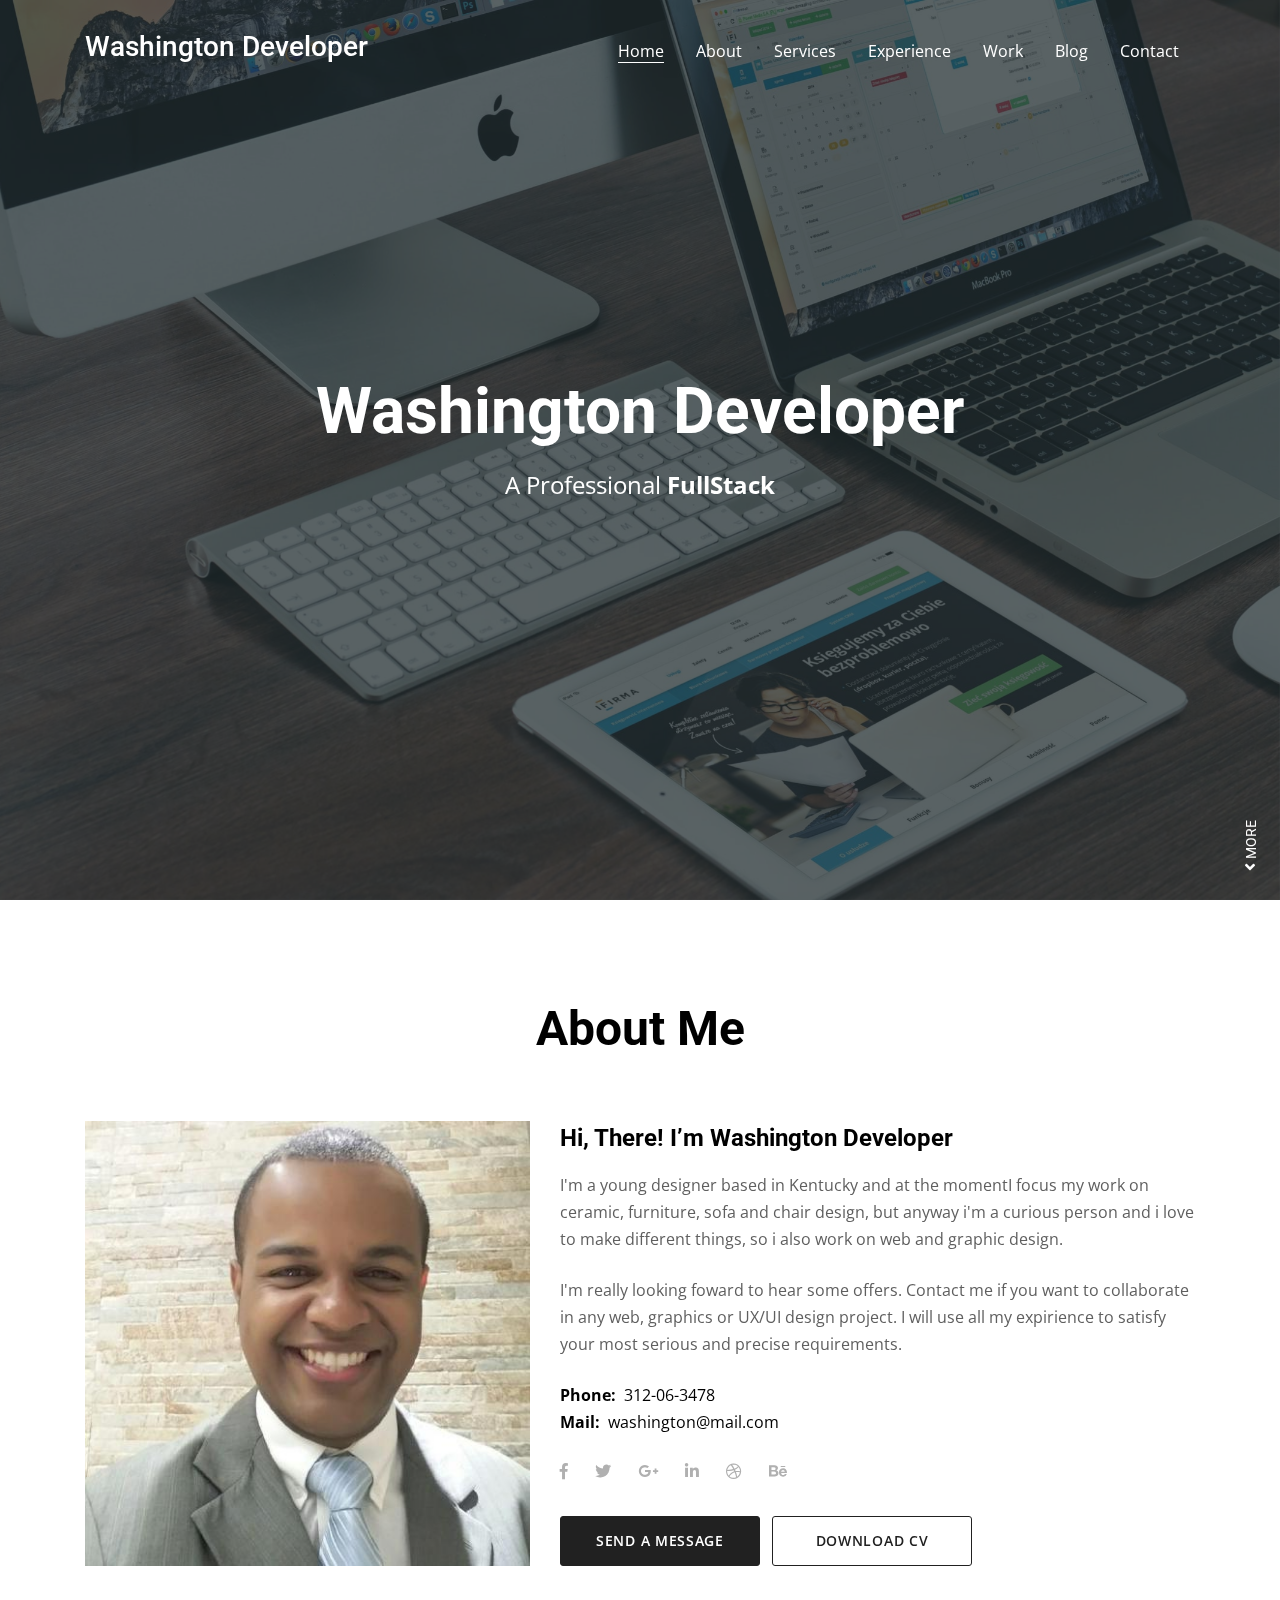
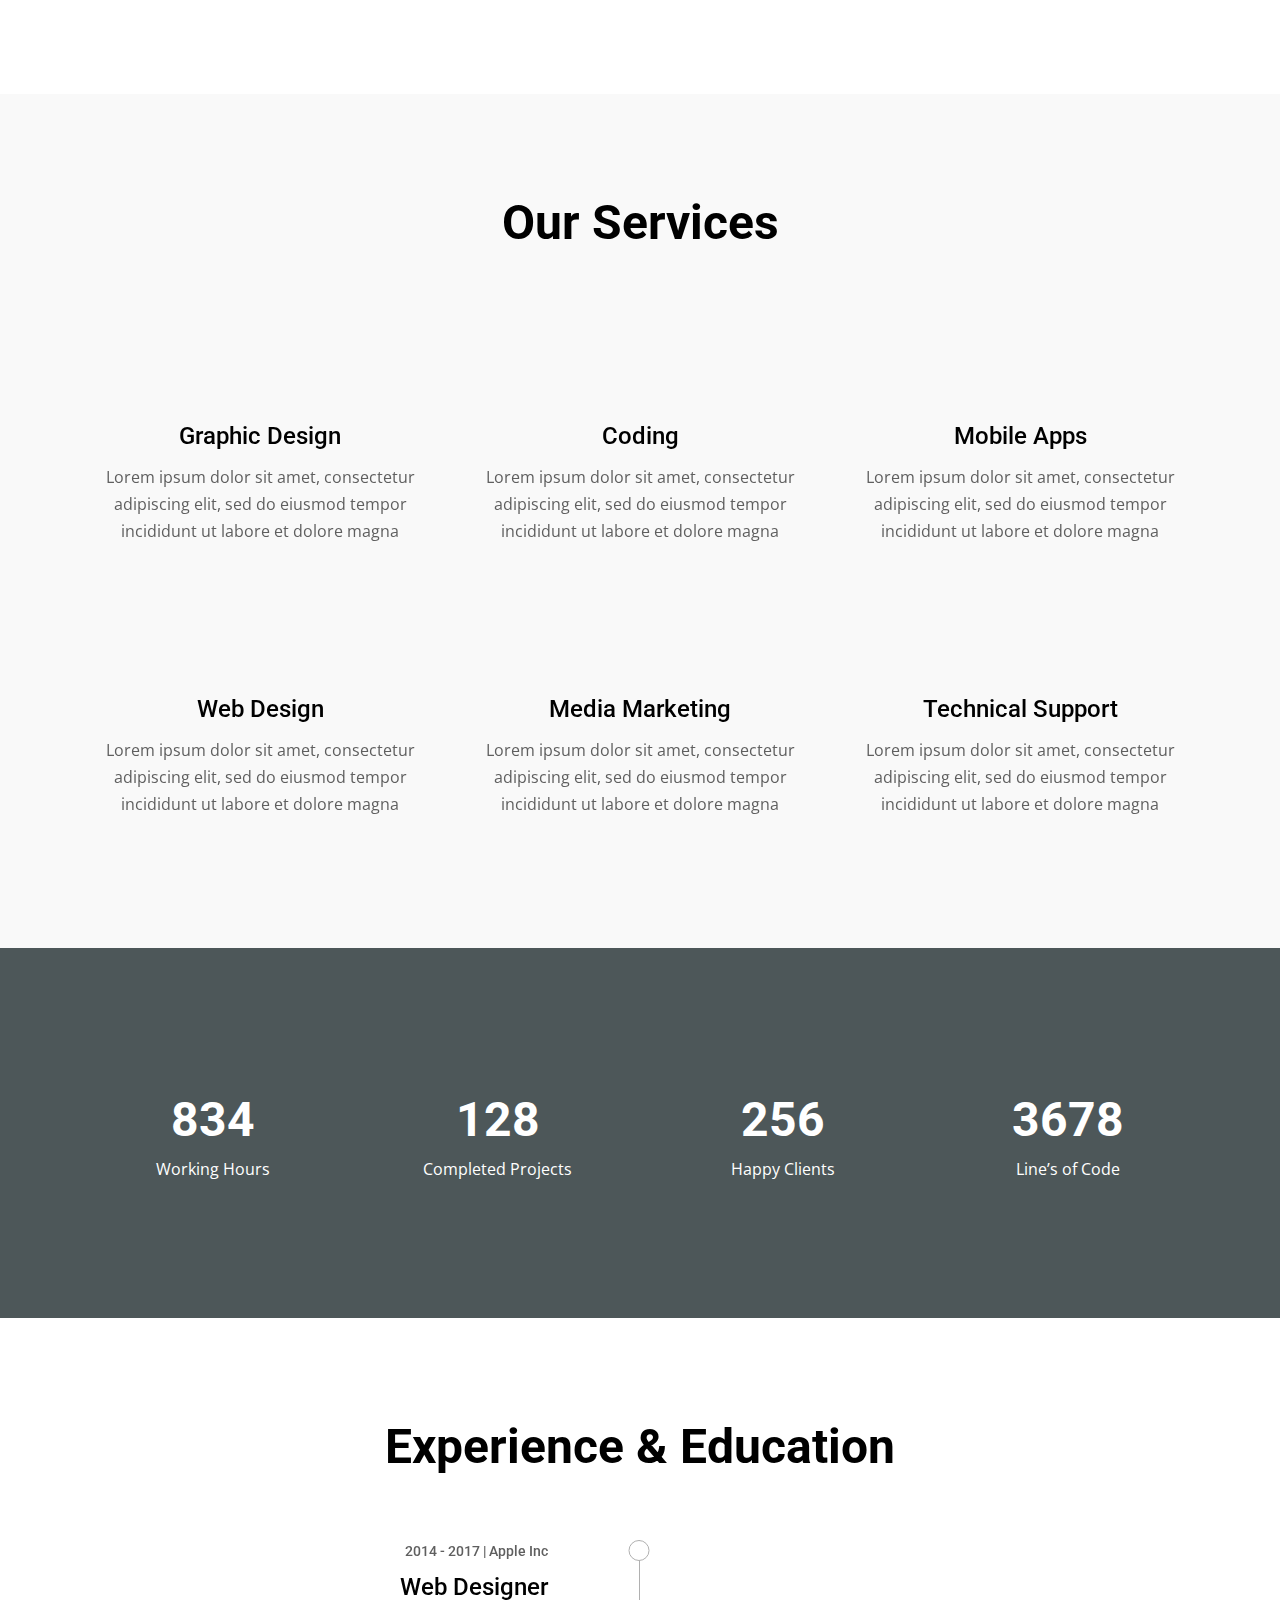
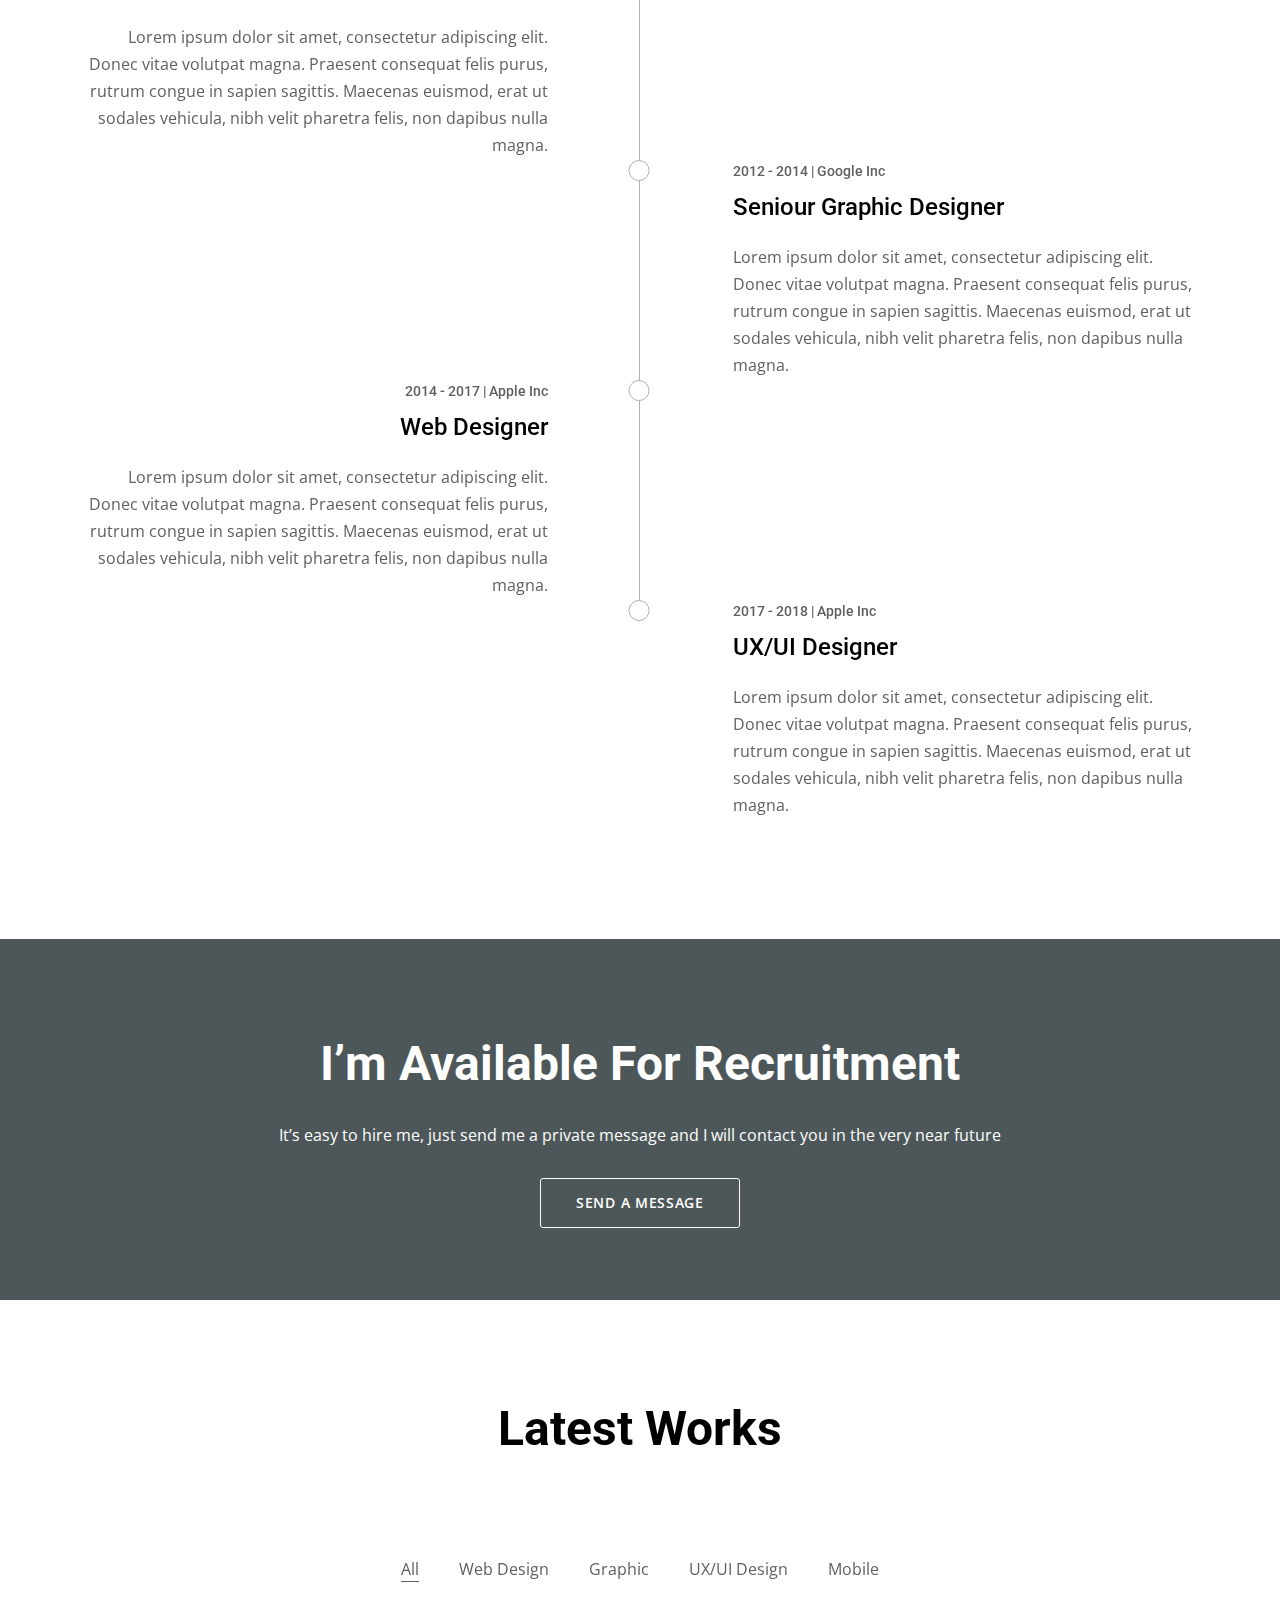
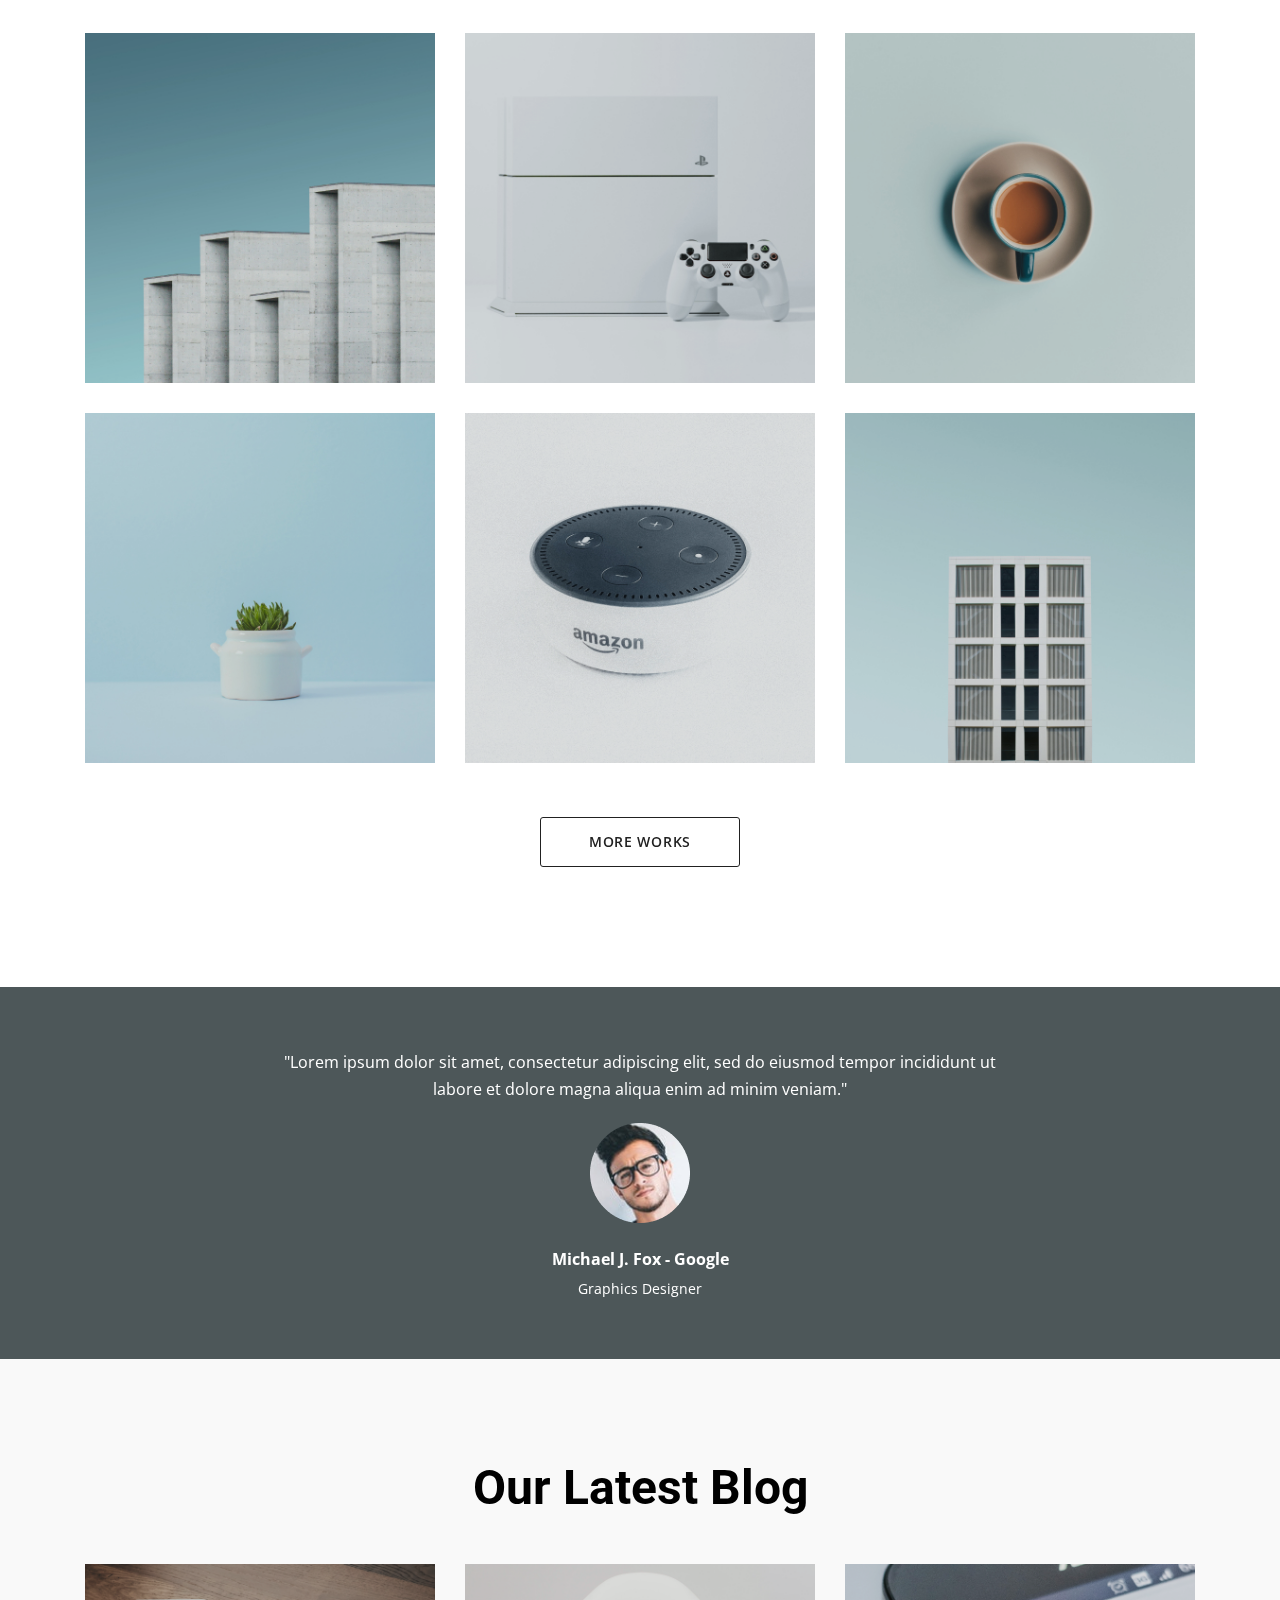
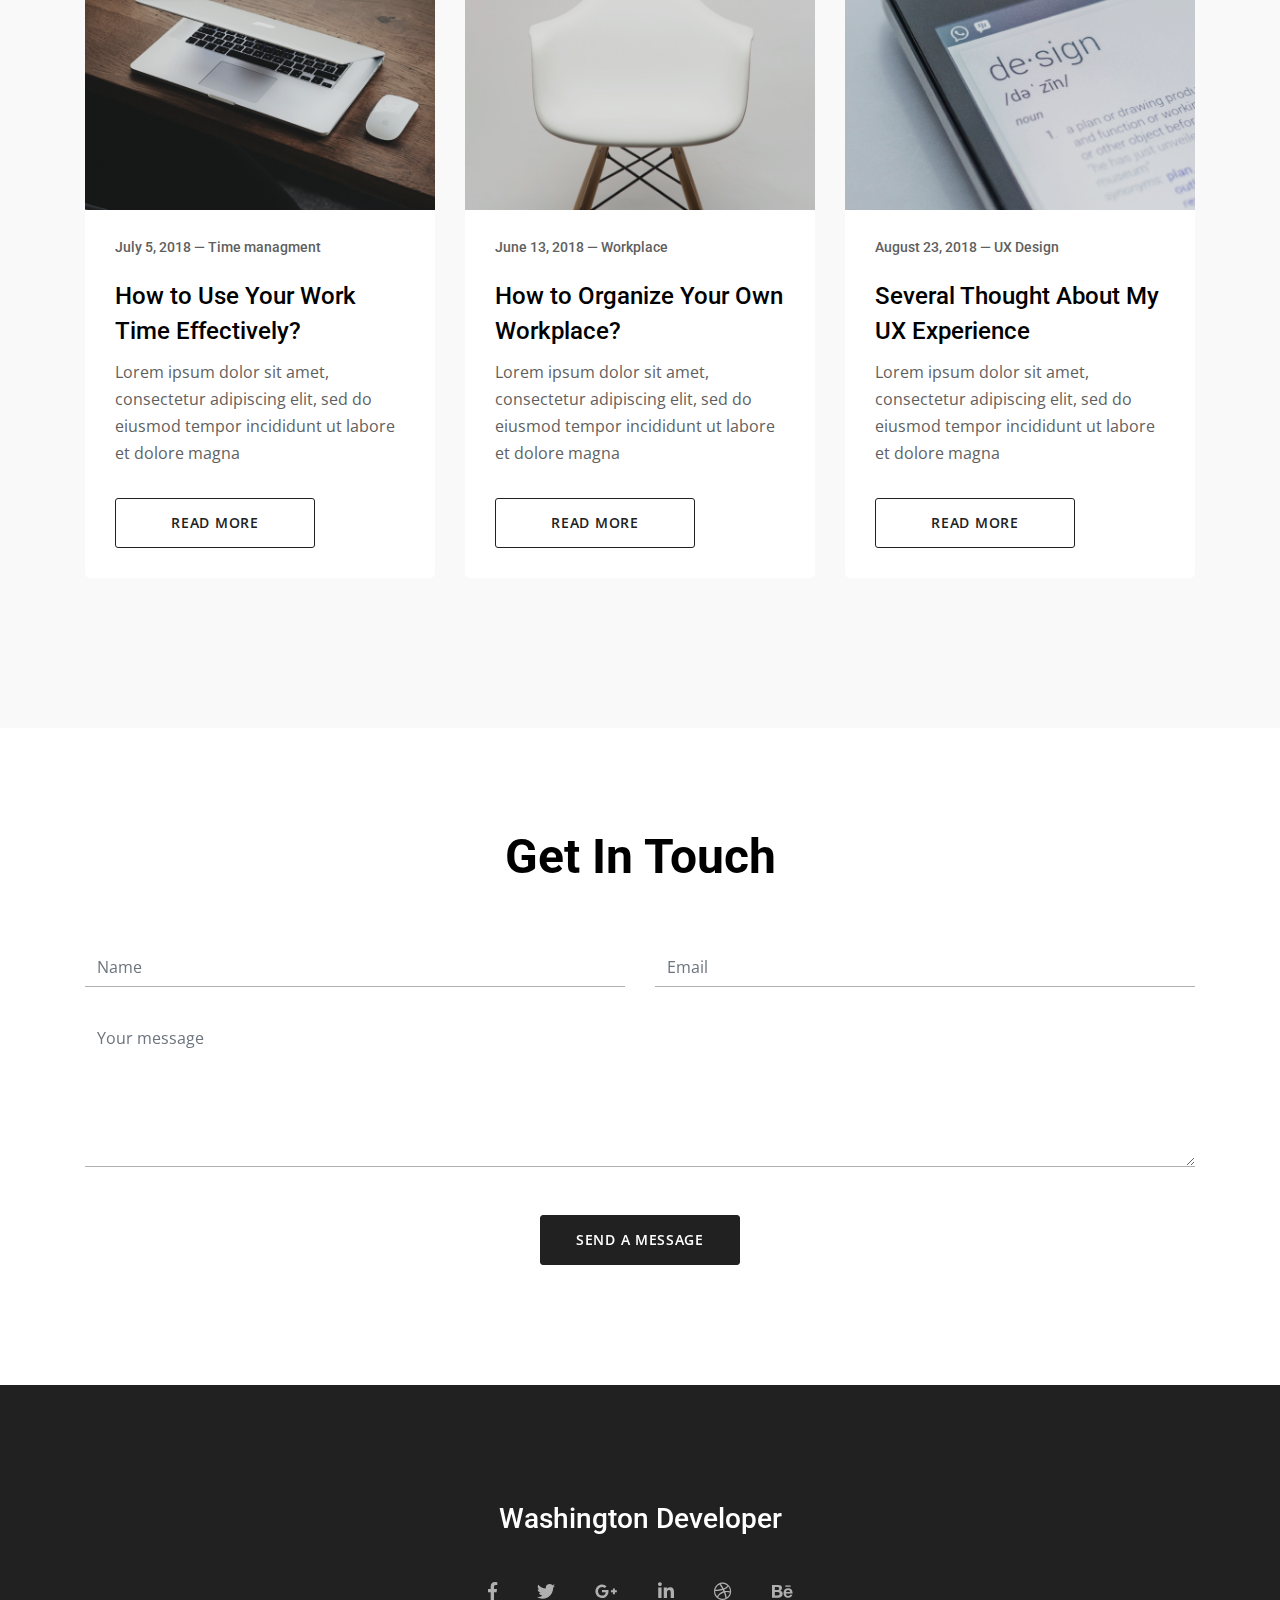
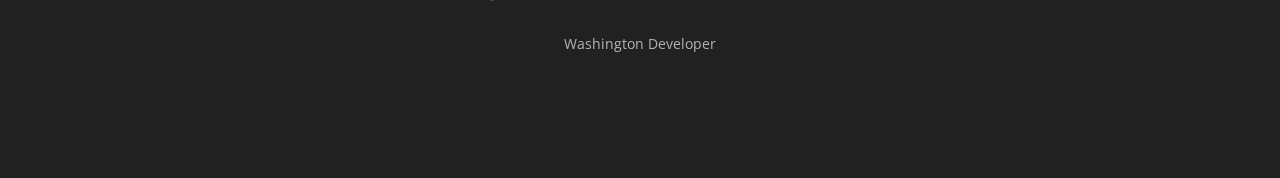
<file: index.html>
<!DOCTYPE html>
<html lang="en" class="no-js">

<head>
	<script async src="https://www.googletagmanager.com/gtag/js?id=UA-129645900-1"></script>
	<script>
		window.dataLayer = window.dataLayer || [];
		function gtag() { dataLayer.push(arguments); }
		gtag('js', new Date());

		gtag('config', 'UA-129645900-1');
	</script>
	<title>Washington Developer</title>
	<!-- Required meta tags -->
	<meta charset="utf-8">
	<meta name="viewport" content="width=device-width, initial-scale=1, shrink-to-fit=no">
	<link rel="stylesheet" type="text/css" href="assets/css/lib/bootstrap-reboot.min.css">
	<link rel="stylesheet" type="text/css" href="assets/css/lib/fontawesome.min.css">
	<link rel="stylesheet" type="text/css" href="assets/css/lib/bootstrap.min.css">
	<link rel="stylesheet" type="text/css" href="assets/css/lib/slick/slick.css">
	<link rel="stylesheet" type="text/css" href="assets/css/lib/slick/slick-theme.css">
	<link rel="stylesheet" type="text/css" href="assets/css/style.css">
</head>

<body>
	<!-- @HEADER -->
	<nav class="navbar navbar-expand-lg fixed-top custom-nav sticky header-main-page">
		<div class="container">
            <div class="navbar-brand logo">
                <h3>Washington Developer</h3>
            </div>
			<!--<a class=" logo" href="index.html">
                Washington
				<svg width="100" height="21" viewBox="0 0 100 21" fill="none" xmlns="http://www.w3.org/2000/svg">
					<path d="M6.61607 20.384C5.30407 20.384 4.11207 20.176 3.04007 19.76C1.98407 19.328 1.11207 18.704 0.424072 17.888L3.47207 14.288C3.92007 14.848 4.36007 15.264 4.79207 15.536C5.22407 15.808 5.67207 15.944 6.13607 15.944C6.72807 15.944 7.17607 15.768 7.48007 15.416C7.80007 15.064 7.96007 14.544 7.96007 13.856V7.47199H2.24807V3.19999H13.5521V13.52C13.5521 15.808 12.9601 17.528 11.7761 18.68C10.6081 19.816 8.88807 20.384 6.61607 20.384Z" />
					<path d="M23.6133 20.384C22.2213 20.384 20.8613 20.232 19.5333 19.928C18.2213 19.608 17.1413 19.184 16.2933 18.656L18.1173 14.528C18.9173 14.992 19.8133 15.368 20.8053 15.656C21.7973 15.928 22.7493 16.064 23.6613 16.064C24.4453 16.064 25.0053 15.992 25.3413 15.848C25.6773 15.688 25.8453 15.456 25.8453 15.152C25.8453 14.8 25.6213 14.536 25.1733 14.36C24.7413 14.184 24.0213 13.992 23.0133 13.784C21.7173 13.512 20.6373 13.224 19.7733 12.92C18.9093 12.6 18.1573 12.088 17.5173 11.384C16.8773 10.664 16.5573 9.69599 16.5573 8.47999C16.5573 7.42399 16.8533 6.46399 17.4453 5.59999C18.0373 4.73599 18.9173 4.05599 20.0853 3.55999C21.2693 3.06399 22.7013 2.81599 24.3813 2.81599C25.5333 2.81599 26.6613 2.94399 27.7653 3.19999C28.8853 3.43999 29.8693 3.79999 30.7173 4.27999L29.0133 8.38399C27.3653 7.55199 25.8053 7.13599 24.3333 7.13599C22.8773 7.13599 22.1493 7.48799 22.1493 8.19199C22.1493 8.52799 22.3653 8.78399 22.7973 8.95999C23.2293 9.11999 23.9413 9.29599 24.9333 9.48799C26.2133 9.72799 27.2933 10.008 28.1733 10.328C29.0533 10.632 29.8133 11.136 30.4533 11.84C31.1093 12.544 31.4373 13.504 31.4373 14.72C31.4373 15.776 31.1413 16.736 30.5493 17.6C29.9573 18.448 29.0693 19.128 27.8853 19.64C26.7173 20.136 25.2933 20.384 23.6133 20.384Z" />
					<path d="M49.3228 20L49.2748 12.344L45.6268 18.488H43.1308L39.4828 12.608V20H34.3228V3.19999H38.9788L44.4508 12.152L49.7788 3.19999H54.4348L54.4828 20H49.3228Z" />
					<path d="M58.2532 6.87199H63.6772V20H58.2532V6.87199ZM60.9652 5.81599C59.9892 5.81599 59.1972 5.55999 58.5892 5.04799C57.9972 4.51999 57.7012 3.85599 57.7012 3.05599C57.7012 2.25599 57.9972 1.59999 58.5892 1.08799C59.1972 0.55999 59.9892 0.29599 60.9652 0.29599C61.9572 0.29599 62.7492 0.54399 63.3412 1.03999C63.9332 1.53599 64.2292 2.17599 64.2292 2.95999C64.2292 3.79199 63.9332 4.47999 63.3412 5.02399C62.7492 5.55199 61.9572 5.81599 60.9652 5.81599Z" />
					<path d="M70.1364 7.59199H65.2164V3.19999H80.7204V7.59199H75.8004V20H70.1364V7.59199Z" />
					<path d="M99.9515 3.19999V20H94.2875V13.808H89.0555V20H83.3915V3.19999H89.0555V9.15199H94.2875V3.19999H99.9515Z" />
				</svg>
            </a>-->
            

			<button class="navbar-toggler" type="button" data-toggle="collapse" data-target="#navbarCollapse" aria-controls="navbarCollapse"
			 aria-expanded="false" aria-label="Toggle navigation">
				<i class="fas fa-bars"></i>
			</button>
			<div class="collapse navbar-collapse" id="navbarCollapse">
				<ul class="navbar-nav ml-auto">
					<li class="nav-item active">
						<a href="#home" class="nav-link">Home</a>
					</li>
					<li class="nav-item">
						<a href="#about" class="nav-link">About</a>
					</li>
					<li class="nav-item">
						<a href="#services" class="nav-link">Services</a>
					</li>
					<li class="nav-item">
						<a href="#experience" class="nav-link">Experience</a>
					</li>
					<li class="nav-item">
						<a href="#works" class="nav-link">Work</a>
					</li>
					<li class="nav-item">
						<a href="#blog" class="nav-link">Blog</a>
					</li>
					<li class="nav-item">
						<a href="#contact" class="nav-link">Contact</a>
					</li>
				</ul>
			</div>
		</div>
	</nav>
	<!-- @ENDHEADER -->
	<!-- @HOME -->
	<div id="home" class="section section-home jarallax">
		<img class="jarallax-img" src="images/home.jpeg" alt="">


		<div class="section-home__content">
			<h1 class="section-home__title mt-4 font-weight-bold mb-0 text-center">Washington Developer</h1>
			<div class="section-home__stitle my-4 text-center">A Professional <b>FullStack</b></div>
		</div>
		<div class="section-home__more" data-position="rirht">
			<span>MORE</span>
			<i class="fas fa-angle-down"></i>
		</div>
	</div>
	<!-- @ENDHOME -->
	<!-- @ABOUT -->
	<div id="about" class="section section-about">
		<div class="container">
			<div class="row">
				<div class="col-lg-12">
					<div class="section_title text-center">
						<h3 class="font-weight-bold text-capitalize mb-0">About Me</h3>
					</div>
				</div>
			</div>

			<div class="row mt-5">
				<div class="col-lg-5">
					<div class="mt-3">
						<img src="images/about_images.jpg" alt="" class="img-fluid mx-auto d-block section-about__images">
					</div>
				</div>

				<div class="col-lg-7">
					<div class="about_content_info mt-3">
						<h4 class="text-capitalize">Hi, there! I’m Washington Developer</h4>
						<p class="mt-3">I'm a young designer based in Kentucky and at the momentI focus my work on ceramic, furniture,
							sofa and chair design, but anyway i'm a curious person and i love to make different things, so i also work on
							web and graphic design.</p>
						<p class="mt-4">I'm really looking foward to hear some offers. Contact me if you want to collaborate in any web,
							graphics or UX/UI design project. I will use all my expirience to satisfy your most serious and precise
							requirements.</p>

						<div class="about_social_icons mt-4">
							<p class="my-0"><span class="font-weight-bold mr-2">Phone:</span>312-06-3478</p>
							<p class="my-0"><span class="font-weight-bold mr-2 pb-2 ">Mail:</span>washington@mail.com</p>
							<div class="about_social_icons mt-4 pb-2 ">
								<ul class="list-unstyled">
									<li><a href="#"><i class="fab fa-facebook-f"></i></a></li>
									<li><a href="#"><i class="fab fa-twitter"></i></a></li>
									<li><a href="#"><i class="fab fa-google-plus-g"></i></a></li>
									<li><a href="#"><i class="fab fa-linkedin-in"></i></a></li>
									<li><a href="#"><i class="fab fa-dribbble"></i></a></li>
									<li><a href="#"><i class="fab fa-behance"></i></a></li>
								</ul>
							</div>
						</div>
						<div class="mt-4">
							<a href="#contact" class="btn  btn-custom mr-2 mb-2">SEND A MESSAGE</a>
							<a href="#" class="btn  btn-custom mb-2 btn-custom-outline">DOWNLOAD CV</a>
						</div>
					</div>
				</div>
			</div>
		</div>
	</div>
	<!-- @ENDABOUT -->
	<!-- @SERVICES -->
	<div id="services" class="section section-services section-bg">
		<div class="container">
			<div class="row">
				<div class="col-lg-12">
					<div class="section_title text-center mb-3">
						<h3 class="font-weight-bold text-capitalize mb-0">Our Services</h3>
					</div>
				</div>
			</div>
			<div class="row mt-5 services_row">
				<div class="col-md-4">
					<div class="services_item">
						<div class="services_item__icon">
							<svg width="48" height="45" viewBox="0 0 48 45" fill="none" xmlns="http://www.w3.org/2000/svg">
								<path d="M43.7812 0H4.21875C1.89258 0 0 1.89258 0 4.21875V32.3438C0 34.6699 1.89258 36.5625 4.21875 36.5625H16.4238L14.5488 42.1875H9.9375C9.16077 42.1875 8.53125 42.817 8.53125 43.5938C8.53125 44.3705 9.16077 45 9.9375 45H43.7812C46.1074 45 48 43.1074 48 40.7812C48 39.5753 48 4.96765 48 4.21875C48 1.89258 46.1074 0 43.7812 0ZM4.21875 33.75C3.44348 33.75 2.8125 33.119 2.8125 32.3438V30.9375H28.3125V33.75H4.21875ZM17.5137 42.1875L19.3887 36.5625H28.3125V40.7812C28.3125 41.2742 28.3982 41.7473 28.5542 42.1875H17.5137ZM45.1875 40.7812C45.1875 41.5565 44.5565 42.1875 43.7812 42.1875C42.8262 42.1875 34.0455 42.1875 32.5312 42.1875C31.756 42.1875 31.125 41.5565 31.125 40.7812V39.375H45.1875V40.7812ZM45.1875 36.5625H31.125V22.5H45.1875V36.5625ZM45.1875 19.6875H31.125V18.2812C31.125 17.506 31.756 16.875 32.5312 16.875H43.7812C44.5565 16.875 45.1875 17.506 45.1875 18.2812V19.6875ZM45.1875 14.3042C44.7473 14.1482 44.2742 14.0625 43.7812 14.0625H32.5312C30.2051 14.0625 28.3125 15.9551 28.3125 18.2812V28.125H2.8125V4.21875C2.8125 3.44348 3.44348 2.8125 4.21875 2.8125H43.7812C44.5565 2.8125 45.1875 3.44348 45.1875 4.21875V14.3042Z" />
							</svg>
						</div>
						<div class="services_item__title">
							Graphic Design
						</div>
						<div class="services_item__text">
							Lorem ipsum dolor sit amet, consectetur adipiscing elit, sed do eiusmod tempor incididunt ut labore et dolore
							magna
						</div>
					</div>
				</div>
				<div class="col-md-4">
					<div class="services_item">
						<div class="services_item__icon">
							<svg width="48" height="45" viewBox="0 0 48 45" fill="none" xmlns="http://www.w3.org/2000/svg">
								<path d="M43.7812 0H4.21875C1.89258 0 0 1.89258 0 4.21875V32.3438C0 34.6699 1.89258 36.5625 4.21875 36.5625H16.4238L14.5488 42.1875H9.9375C9.16077 42.1875 8.53125 42.817 8.53125 43.5938C8.53125 44.3705 9.16077 45 9.9375 45H38.0625C38.8392 45 39.4688 44.3705 39.4688 43.5938C39.4688 42.817 38.8392 42.1875 38.0625 42.1875H33.4512L31.5762 36.5625H43.7812C46.1074 36.5625 48 34.6699 48 32.3438V4.21875C48 1.89258 46.1074 0 43.7812 0ZM17.5137 42.1875L19.3887 36.5625H28.6113L30.4863 42.1875H17.5137ZM45.1875 32.3438C45.1875 33.119 44.5565 33.75 43.7812 33.75C41.6569 33.75 6.35413 33.75 4.21875 33.75C3.44348 33.75 2.8125 33.119 2.8125 32.3438V30.9375H45.1875V32.3438ZM45.1875 28.125H2.8125V4.21875C2.8125 3.44348 3.44348 2.8125 4.21875 2.8125H43.7812C44.5565 2.8125 45.1875 3.44348 45.1875 4.21875V28.125Z" />
								<path d="M28.2188 7.03125C28.2188 7.80798 27.5892 8.4375 26.8125 8.4375C26.0358 8.4375 25.4062 7.80798 25.4062 7.03125C25.4062 6.25452 26.0358 5.625 26.8125 5.625C27.5892 5.625 28.2188 6.25452 28.2188 7.03125Z" />
								<path d="M22.5938 7.03125C22.5938 7.80798 21.9642 8.4375 21.1875 8.4375C20.4108 8.4375 19.7812 7.80798 19.7812 7.03125C19.7812 6.25452 20.4108 5.625 21.1875 5.625C21.9642 5.625 22.5938 6.25452 22.5938 7.03125Z" />
								<path d="M33.8438 7.03125C33.8438 7.80798 33.2142 8.4375 32.4375 8.4375C31.6608 8.4375 31.0312 7.80798 31.0312 7.03125C31.0312 6.25452 31.6608 5.625 32.4375 5.625C33.2142 5.625 33.8438 6.25452 33.8438 7.03125Z" />
								<path d="M15.5625 5.625H7.125C6.34827 5.625 5.71875 6.25452 5.71875 7.03125V23.9062C5.71875 24.683 6.34827 25.3125 7.125 25.3125H15.5625C16.3392 25.3125 16.9688 24.683 16.9688 23.9062V7.03125C16.9688 6.25452 16.3392 5.625 15.5625 5.625ZM14.1562 22.5H8.53125V19.6875H14.1562V22.5ZM14.1562 16.875H8.53125V14.0625H14.1562V16.875ZM14.1562 11.25H8.53125V8.4375H14.1562V11.25Z" />
								<path d="M36.2444 20.0995C35.6954 19.5502 34.8048 19.5502 34.2558 20.0995L32.6562 21.6987L27.9826 14.6887C27.7219 14.2976 27.2828 14.0625 26.8126 14.0625C26.3424 14.0625 25.9033 14.2976 25.6426 14.6887L20.0176 23.1262C19.5869 23.7722 19.7612 24.6456 20.4076 25.0763C21.051 25.5051 21.9248 25.3352 22.3576 24.6863L26.8126 18.004L31.2676 24.6863C31.5012 25.0367 31.8799 25.2642 32.2992 25.3055C32.7189 25.3473 33.1341 25.1986 33.4319 24.9005L35.2501 23.0826L37.0683 24.9005C37.6173 25.4498 38.5079 25.4498 39.0569 24.9005C39.6062 24.3516 39.6062 23.4613 39.0569 22.912L36.2444 20.0995Z" />
								<path d="M38.0625 8.4375C35.7363 8.4375 33.8438 10.3301 33.8438 12.6562C33.8438 14.9824 35.7363 16.875 38.0625 16.875C40.3887 16.875 42.2812 14.9824 42.2812 12.6562C42.2812 10.3301 40.3887 8.4375 38.0625 8.4375ZM38.0625 14.0625C37.2872 14.0625 36.6562 13.4315 36.6562 12.6562C36.6562 11.881 37.2872 11.25 38.0625 11.25C38.8378 11.25 39.4688 11.881 39.4688 12.6562C39.4688 13.4315 38.8378 14.0625 38.0625 14.0625Z" />
							</svg>
						</div>
						<div class="services_item__title">
							Coding
						</div>
						<div class="services_item__text">
							Lorem ipsum dolor sit amet, consectetur adipiscing elit, sed do eiusmod tempor incididunt ut labore et dolore
							magna
						</div>
					</div>
				</div>
				<div class="col-md-4">
					<div class="services_item">
						<div class="services_item__icon">
							<svg width="48" height="45" viewBox="0 0 48 45" fill="none" xmlns="http://www.w3.org/2000/svg">
								<path d="M43.7812 0H4.21875C1.89258 0 0 1.89258 0 4.21875V32.3438C0 34.6699 1.89258 36.5625 4.21875 36.5625H16.4238L14.5488 42.1875H9.9375C9.16077 42.1875 8.53125 42.817 8.53125 43.5938C8.53125 44.3705 9.16077 45 9.9375 45H38.0625C38.8392 45 39.4688 44.3705 39.4688 43.5938C39.4688 42.817 38.8392 42.1875 38.0625 42.1875H33.4512L31.5762 36.5625H43.7812C46.1074 36.5625 48 34.6699 48 32.3438V4.21875C48 1.89258 46.1074 0 43.7812 0ZM17.5137 42.1875L19.3887 36.5625H28.6113L30.4863 42.1875H17.5137ZM45.1875 32.3438C45.1875 33.119 44.5565 33.75 43.7812 33.75C39.6954 33.75 8.34705 33.75 4.21875 33.75C3.44348 33.75 2.8125 33.119 2.8125 32.3438V30.9375H45.1875V32.3438ZM15.3354 20.0427L14.0563 18.7639L16.0448 16.775L17.324 18.0542C17.7773 18.5076 18.4801 18.5969 19.0327 18.271C19.823 17.8052 20.6667 17.454 21.5402 17.2277C22.1605 17.0673 22.5938 16.5073 22.5938 15.8665V14.0625H25.4062V15.8665C25.4062 16.5073 25.8395 17.0673 26.4598 17.2277C27.3329 17.454 28.1766 17.8052 28.9669 18.2714C29.5195 18.5969 30.2223 18.5076 30.6757 18.0542L31.9548 16.775L33.9437 18.7639L32.6646 20.0431C32.2112 20.4965 32.1218 21.1992 32.4478 21.7515C32.9139 22.5421 33.2648 23.3859 33.4911 24.2589C33.6515 24.8793 34.2114 25.3125 34.8523 25.3125H36.6562V28.125H30.8892C30.9829 27.6643 31.0312 27.193 31.0312 26.7188C31.0312 22.8417 27.8771 19.6875 24 19.6875C20.1229 19.6875 16.9688 22.8417 16.9688 26.7188C16.9688 27.193 17.0171 27.6643 17.1108 28.125H11.3438V25.3125H13.1477C13.7886 25.3125 14.3485 24.8793 14.5093 24.2589C14.7352 23.3859 15.0864 22.5421 15.5522 21.7515C15.8778 21.1992 15.7888 20.4965 15.3354 20.0427ZM28.2188 26.7188C28.2188 27.2003 28.1353 27.676 27.9771 28.125H20.0229C19.8647 27.676 19.7812 27.2003 19.7812 26.7188C19.7812 24.3926 21.6738 22.5 24 22.5C26.3262 22.5 28.2188 24.3926 28.2188 26.7188ZM45.1875 28.125H39.4688V23.9062C39.4688 23.1295 38.8392 22.5 38.0625 22.5H35.8901C35.7444 22.0913 35.577 21.6896 35.3888 21.2959L36.9269 19.7582C37.4758 19.2089 37.4758 18.3186 36.9265 17.7693L32.9491 13.7919C32.6854 13.5282 32.3276 13.3802 31.9548 13.3802C31.582 13.3802 31.2242 13.5282 30.9606 13.7919L29.4229 15.33C29.0292 15.1417 28.6274 14.9744 28.2188 14.829V12.6562C28.2188 11.8795 27.5892 11.25 26.8125 11.25H21.1875C20.4108 11.25 19.7812 11.8795 19.7812 12.6562V14.829C19.3726 14.9744 18.9708 15.1417 18.5771 15.33L17.0394 13.7919C16.7758 13.5282 16.418 13.3802 16.0452 13.3802C15.672 13.3802 15.3146 13.5282 15.0505 13.7919L11.0735 17.7693C10.5242 18.3186 10.5242 19.2089 11.0735 19.7582L12.6112 21.2963C12.423 21.6896 12.256 22.0913 12.1102 22.5H9.9375C9.16077 22.5 8.53125 23.1299 8.53125 23.9062V28.125H2.8125V4.21875C2.8125 3.44348 3.44348 2.8125 4.21875 2.8125H43.7812C44.5565 2.8125 45.1875 3.44348 45.1875 4.21875V28.125Z" />
								<path d="M38.0625 5.625C35.7363 5.625 33.8438 7.51758 33.8438 9.84375C33.8438 12.1699 35.7363 14.0625 38.0625 14.0625C40.3887 14.0625 42.2812 12.1699 42.2812 9.84375C42.2812 7.51758 40.3887 5.625 38.0625 5.625ZM38.0625 11.25C37.2872 11.25 36.6562 10.619 36.6562 9.84375C36.6562 9.06848 37.2872 8.4375 38.0625 8.4375C38.8378 8.4375 39.4688 9.06848 39.4688 9.84375C39.4688 10.619 38.8378 11.25 38.0625 11.25Z" />
							</svg>
						</div>
						<div class="services_item__title">
							Mobile Apps
						</div>
						<div class="services_item__text">
							Lorem ipsum dolor sit amet, consectetur adipiscing elit, sed do eiusmod tempor incididunt ut labore et dolore
							magna
						</div>
					</div>
				</div>
				<div class="col-md-4">
					<div class="services_item">
						<div class="services_item__icon">
							<svg width="48" height="48" viewBox="0 0 48 48" fill="none" xmlns="http://www.w3.org/2000/svg">
								<path d="M33.9917 22.5938C34.5725 24.2303 36.1355 25.4062 37.9688 25.4062H43.7812C46.1074 25.4062 48 23.5137 48 21.1875C48 18.8613 46.1074 16.9688 43.7812 16.9688H37.9688C36.1355 16.9688 34.5725 18.1447 33.9917 19.7812H30.9375V4.21875C30.9375 1.89258 29.0449 0 26.7188 0H4.21875C1.89258 0 0 1.89258 0 4.21875V43.7812C0 46.1074 1.89258 48 4.21875 48H26.7188C29.0449 48 30.9375 46.1074 30.9375 43.7812V36.6562H33.9917C34.5725 38.2928 36.1355 39.4688 37.9688 39.4688H43.7812C46.1074 39.4688 48 37.5762 48 35.25C48 32.9238 46.1074 31.0312 43.7812 31.0312H37.9688C36.1355 31.0312 34.5725 32.2072 33.9917 33.8438H30.9375V22.5938H33.9917ZM37.9688 19.7812H43.7812C44.5565 19.7812 45.1875 20.4122 45.1875 21.1875C45.1875 21.9628 44.5565 22.5938 43.7812 22.5938H37.9688C37.1935 22.5938 36.5625 21.9628 36.5625 21.1875C36.5625 20.4122 37.1935 19.7812 37.9688 19.7812ZM28.125 43.7812C28.125 44.5565 27.494 45.1875 26.7188 45.1875H4.21875C3.44348 45.1875 2.8125 44.5565 2.8125 43.7812V42.375H28.125V43.7812ZM28.125 19.7812H25.2118C24.527 15.0172 20.4192 11.3438 15.4688 11.3438C10.0408 11.3438 5.625 15.7595 5.625 21.1875C5.625 26.6063 10.0327 31.0312 15.4688 31.0312C20.3862 31.0312 24.5222 27.3911 25.2118 22.5938H28.125V33.8438H26.7188C25.942 33.8438 25.3125 34.4733 25.3125 35.25C25.3125 36.0267 25.942 36.6562 26.7188 36.6562H28.125V39.5625H2.8125V8.4375H28.125V19.7812ZM15.4688 25.4062C16.8962 25.4062 18.2036 26.1292 18.9749 27.2783C17.9421 27.8752 16.745 28.2188 15.4688 28.2188C14.1925 28.2188 12.9954 27.8752 11.9626 27.2783C12.7339 26.1292 14.0413 25.4062 15.4688 25.4062ZM14.0625 21.1875C14.0625 20.4122 14.6935 19.7812 15.4688 19.7812C16.244 19.7812 16.875 20.4122 16.875 21.1875C16.875 21.9628 16.244 22.5938 15.4688 22.5938C14.6935 22.5938 14.0625 21.9628 14.0625 21.1875ZM18.9734 23.5331C19.4242 22.8618 19.6875 22.0551 19.6875 21.1875C19.6875 18.8613 17.7949 16.9688 15.4688 16.9688C13.1426 16.9688 11.25 18.8613 11.25 21.1875C11.25 22.0551 11.5133 22.8618 11.9641 23.5331C11.1431 24.0055 10.4205 24.6409 9.84595 25.4041C8.96228 24.2285 8.4375 22.7681 8.4375 21.1875C8.4375 17.3104 11.5917 14.1562 15.4688 14.1562C19.3458 14.1562 22.5 17.3104 22.5 21.1875C22.5 22.7681 21.9752 24.2285 21.0916 25.4041C20.517 24.6405 19.7944 24.0055 18.9734 23.5331ZM28.125 5.625H2.8125V4.21875C2.8125 3.44348 3.44348 2.8125 4.21875 2.8125H26.7188C27.494 2.8125 28.125 3.44348 28.125 4.21875V5.625ZM37.9688 33.8438H43.7812C44.5565 33.8438 45.1875 34.4747 45.1875 35.25C45.1875 36.0253 44.5565 36.6562 43.7812 36.6562H37.9688C37.1935 36.6562 36.5625 36.0253 36.5625 35.25C36.5625 34.4747 37.1935 33.8438 37.9688 33.8438Z" />
								<path d="M16.875 35.25C16.875 36.0267 16.2455 36.6562 15.4688 36.6562C14.692 36.6562 14.0625 36.0267 14.0625 35.25C14.0625 34.4733 14.692 33.8438 15.4688 33.8438C16.2455 33.8438 16.875 34.4733 16.875 35.25Z" />
								<path d="M22.5 35.25C22.5 36.0267 21.8705 36.6562 21.0938 36.6562C20.317 36.6562 19.6875 36.0267 19.6875 35.25C19.6875 34.4733 20.317 33.8438 21.0938 33.8438C21.8705 33.8438 22.5 34.4733 22.5 35.25Z" />
								<path d="M11.25 35.25C11.25 36.0267 10.6205 36.6562 9.84375 36.6562C9.06702 36.6562 8.4375 36.0267 8.4375 35.25C8.4375 34.4733 9.06702 33.8438 9.84375 33.8438C10.6205 33.8438 11.25 34.4733 11.25 35.25Z" />
							</svg>
						</div>
						<div class="services_item__title">
							Web Design
						</div>
						<div class="services_item__text">
							Lorem ipsum dolor sit amet, consectetur adipiscing elit, sed do eiusmod tempor incididunt ut labore et dolore
							magna
						</div>
					</div>
				</div>
				<div class="col-md-4">
					<div class="services_item">
						<div class="services_item__icon">
							<svg width="45" height="48" viewBox="0 0 45 48" fill="none" xmlns="http://www.w3.org/2000/svg">
								<path d="M4.21875 19.6875C6.54492 19.6875 8.4375 17.7949 8.4375 15.4688C8.4375 15.1809 8.4082 14.9 8.35327 14.6279L13.0997 11.7803C13.3912 12.0992 13.7131 12.3922 14.0625 12.6552V19.9292C13.6223 19.7732 13.1492 19.6875 12.6562 19.6875C10.3301 19.6875 8.4375 21.5801 8.4375 23.9062V32.8264C8.4375 34.7043 9.16882 36.4702 10.4971 37.7981C11.2321 38.7466 14.0625 40.4136 14.0625 44.276V46.5938C14.0625 47.3705 14.692 48 15.4688 48H35.1562C35.933 48 36.5625 47.3705 36.5625 46.5938V43.437C36.5625 40.8029 37.6981 38.8711 37.7417 38.7543C38.8103 36.6178 39.375 34.2253 39.375 31.8365V21.0938C39.375 18.7676 37.4824 16.875 35.1562 16.875C34.6073 16.875 34.0829 16.9816 33.6013 17.1731C33.1135 15.3831 31.474 14.0625 29.5312 14.0625C28.4517 14.0625 27.4658 14.4701 26.7188 15.1392C25.9717 14.4701 24.9858 14.0625 23.9062 14.0625C23.4133 14.0625 22.9402 14.1482 22.5 14.3042V12.6552C23.6404 11.7971 24.4878 10.6143 24.9401 9.28088L36.6606 10.7457C37.0752 12.6398 38.7645 14.0625 40.7812 14.0625C43.1074 14.0625 45 12.1699 45 9.84375C45 7.51758 43.1074 5.625 40.7812 5.625C39.1337 5.625 37.7047 6.57495 37.0104 7.9552L25.2898 6.48999C25.0122 2.86523 21.976 0 18.2812 0C14.4042 0 11.25 3.15417 11.25 7.03125C11.25 7.83801 11.3906 8.62683 11.6532 9.36804L6.90417 12.2175C6.17395 11.6136 5.23792 11.25 4.21875 11.25C1.89258 11.25 0 13.1426 0 15.4688C0 17.7949 1.89258 19.6875 4.21875 19.6875ZM40.7812 8.4375C41.5565 8.4375 42.1875 9.06848 42.1875 9.84375C42.1875 10.619 41.5565 11.25 40.7812 11.25C40.006 11.25 39.375 10.619 39.375 9.84375C39.375 9.06848 40.006 8.4375 40.7812 8.4375ZM23.9062 16.875C24.6815 16.875 25.3125 17.506 25.3125 18.2812V23.9062C25.3125 24.683 25.942 25.3125 26.7188 25.3125C27.4955 25.3125 28.125 24.683 28.125 23.9062V18.2812C28.125 17.506 28.756 16.875 29.5312 16.875C30.3065 16.875 30.9375 17.506 30.9375 18.2812V26.7188C30.9375 27.4955 31.567 28.125 32.3438 28.125C33.1205 28.125 33.75 27.4955 33.75 26.7188V21.0938C33.75 20.3185 34.381 19.6875 35.1562 19.6875C35.9315 19.6875 36.5625 20.3185 36.5625 21.0938V31.8365C36.5625 33.791 36.1003 35.7484 35.2262 37.4967C35.1577 37.6816 33.75 40.0162 33.75 43.437V45.1875H16.875V44.276C16.875 39.0502 13.1202 36.6537 12.4856 35.8096C11.6887 35.0127 11.25 33.9532 11.25 32.8264V23.9062C11.25 23.131 11.881 22.5 12.6562 22.5C13.4315 22.5 14.0625 23.131 14.0625 23.9062V29.5312C14.0625 30.308 14.692 30.9375 15.4688 30.9375C16.2455 30.9375 16.875 30.308 16.875 29.5312V9.84375C16.875 9.08936 17.4723 8.47375 18.219 8.4408L18.6976 8.50049C19.2704 8.67847 19.6875 9.21313 19.6875 9.84375V23.9062C19.6875 24.683 20.317 25.3125 21.0938 25.3125C21.8705 25.3125 22.5 24.683 22.5 23.9062V18.2812C22.5 17.506 23.131 16.875 23.9062 16.875ZM18.2812 2.8125C20.6074 2.8125 22.5 4.70508 22.5 7.03125C22.5 7.51575 22.4147 7.98926 22.2568 8.4342C21.6705 6.78552 20.1116 5.64331 18.3226 5.6261C18.3157 5.62573 18.3091 5.62573 18.3021 5.62537C18.2952 5.62537 18.2882 5.625 18.2812 5.625C16.4491 5.625 14.8868 6.79907 14.3057 8.4342C14.1478 7.98926 14.0625 7.51575 14.0625 7.03125C14.0625 4.70508 15.9551 2.8125 18.2812 2.8125ZM4.21875 14.0625C4.99402 14.0625 5.625 14.6935 5.625 15.4688C5.625 16.244 4.99402 16.875 4.21875 16.875C3.44348 16.875 2.8125 16.244 2.8125 15.4688C2.8125 14.6935 3.44348 14.0625 4.21875 14.0625Z" />
							</svg>
						</div>
						<div class="services_item__title">
							Media Marketing
						</div>
						<div class="services_item__text">
							Lorem ipsum dolor sit amet, consectetur adipiscing elit, sed do eiusmod tempor incididunt ut labore et dolore
							magna
						</div>
					</div>
				</div>
				<div class="col-md-4">
					<div class="services_item">
						<div class="services_item__icon">
							<svg width="48" height="48" viewBox="0 0 48 48" fill="none" xmlns="http://www.w3.org/2000/svg">
								<path d="M2.06433 45.9423C2.0647 45.943 2.06507 45.9434 2.0658 45.9438C2.0669 45.9449 2.068 45.9456 2.0691 45.9467C4.81202 48.6812 9.2516 48.6918 12.0092 45.9342L23.9158 33.9112C24.1916 34.1869 25.8677 35.8546 35.9971 45.939C38.7452 48.6867 43.1925 48.6871 45.9405 45.939C45.9412 45.9383 45.9416 45.9379 45.9423 45.9372C45.9427 45.9368 45.9431 45.9368 45.9431 45.9364C45.9438 45.9357 45.9445 45.9346 45.9453 45.9339C48.682 43.1921 48.6805 38.7353 45.9387 35.9934L31.8849 22.0027L38.428 15.5621H41.8294C42.3447 15.5621 42.8189 15.2798 43.065 14.8268L47.8294 6.05454C48.1268 5.50742 48.0287 4.82956 47.5881 4.38901L43.6107 0.411947C43.1705 -0.0286055 42.4926 -0.12675 41.9451 0.170614L33.1729 4.93503C32.7199 5.18112 32.4379 5.65536 32.4379 6.17062V9.56138L23.925 17.9927L19.1148 13.1514C20.3467 9.68186 19.5769 5.655 16.8051 2.88314C13.86 -0.0619307 9.35744 -0.83537 5.60084 0.959434C5.18885 1.15609 4.89845 1.54061 4.82118 1.99069C4.74391 2.44039 4.89002 2.89962 5.21266 3.22262L9.84487 7.85483L7.85634 9.84336L3.22413 5.21115C2.90113 4.88852 2.4419 4.7424 1.99219 4.81967C1.54212 4.89694 1.15759 5.18771 0.960939 5.59933C-0.833498 9.35593 -0.0604249 13.8585 2.88465 16.8039C5.62941 19.5487 9.64382 20.3566 13.1466 19.1155L15.976 21.9631C15.5164 22.4268 2.54847 35.5038 2.06104 35.9956C-0.686647 38.7433 -0.687379 43.191 2.06104 45.939L2.06433 45.9423ZM10.0155 43.9505C8.69277 45.2732 6.74672 45.5131 5.2057 44.7719L15.9547 33.9181L17.9623 35.9261L10.0155 43.9505ZM37.9835 43.9483L29.8858 35.8865L31.8615 33.9108L42.7827 44.7756C41.2153 45.5201 39.2806 45.245 37.9835 43.9483ZM43.952 37.9845C45.2495 39.2816 45.5223 41.2207 44.7734 42.7892L33.8504 31.9223L35.8521 29.9205L43.952 37.9845ZM33.8588 27.9364C33.2128 28.582 28.5209 33.2743 27.8929 33.9024L23.9067 29.9337C24.0458 29.7949 22.8443 30.9932 29.8807 23.9758L33.8588 27.9364ZM35.2504 7.00742L42.3645 3.14315L44.8569 5.63522L40.9926 12.7496H38.4343C37.4755 11.7909 36.1561 10.4714 35.2504 9.56577V7.00742ZM33.8394 12.1318C34.5389 12.8313 35.1402 13.433 35.8554 14.1478C32.8049 17.142 28.626 21.2454 27.8848 21.9781L25.9073 19.9878L33.8394 12.1318ZM4.87318 14.815C3.28309 13.225 2.57923 10.9988 2.88355 8.84836L6.86207 12.8265C7.41066 13.3755 8.30165 13.3755 8.8506 12.8265L12.828 8.8491C13.377 8.30015 13.377 7.40952 12.828 6.86057L8.84987 2.88241C11.0003 2.57736 13.2261 3.28158 14.8166 4.87167C17.558 7.61313 17.558 12.074 14.8166 14.815C12.0751 17.5565 7.61464 17.5565 4.87318 14.815ZM15.735 17.7305C16.1082 17.451 16.4663 17.1427 16.8055 16.8039C17.1416 16.4678 17.4478 16.1125 17.7246 15.7427C22.0939 20.1398 25.6711 23.7415 25.8963 23.9667L23.9078 25.9556L15.735 17.7305ZM17.9425 23.974L21.9159 27.9474L20.9217 28.9417C20.3716 29.4913 20.3727 30.3838 20.9235 30.9324L21.9229 31.927L19.9417 33.9276C19.292 33.278 14.6045 28.5908 13.982 27.9683L17.9425 23.974ZM4.0536 37.9801L12.0015 29.9652L13.9658 31.9296L3.22083 42.7793C2.4917 41.2489 2.72461 39.3095 4.0536 37.9801Z" />
							</svg>
						</div>
						<div class="services_item__title">
							Technical Support
						</div>
						<div class="services_item__text">
							Lorem ipsum dolor sit amet, consectetur adipiscing elit, sed do eiusmod tempor incididunt ut labore et dolore
							magna
						</div>
					</div>
				</div>
			</div>
		</div>
	</div>
	<!-- @ENDSERVICES -->
	<div class="section-bg-img section jarallax">
		<img class="jarallax-img" src="images/s1.png" alt="">
		<div class="container">
			<div class="row">
				<div class="col-md-3">
					<div class="counter">
						<div class="counter__num">
							834
						</div>
						<div class="counter__text">
							Working Hours
						</div>
					</div>
				</div>
				<div class="col-md-3">
					<div class="counter">
						<div class="counter__num">
							128
						</div>
						<div class="counter__text">
							Completed Projects
						</div>
					</div>
				</div>
				<div class="col-md-3">
					<div class="counter">
						<div class="counter__num">
							256
						</div>
						<div class="counter__text">
							Happy Clients
						</div>
					</div>
				</div>
				<div class="col-md-3">
					<div class="counter">
						<div class="counter__num">
							3678
						</div>
						<div class="counter__text">
							Line’s of Code
						</div>
					</div>
				</div>
			</div>
		</div>
	</div>
	<!-- @EXPERIENCE -->
	<div class="section" id="experience">
		<div class="container">
			<div class="row">
				<div class="col-lg-12">
					<div class="section_title text-center mb-3">
						<h3 class="font-weight-bold text-capitalize mb-0">Experience & Education</h3>
					</div>
				</div>
			</div>
			<div class="row">
				<div class="col-lg-12">
					<div class="timeline mt-5">
						<div class="block-timeline">
							<span>2014 - 2017 | Apple Inc </span>
							<h5>Web Designer</h5>
							<p>
								Lorem ipsum dolor sit amet, consectetur adipiscing elit. Donec vitae volutpat magna. Praesent consequat felis
								purus, rutrum congue in sapien sagittis. Maecenas euismod, erat ut sodales vehicula, nibh velit pharetra felis,
								non dapibus nulla magna.
							</p>
						</div>
						<div class="block-timeline">
							<span>2012 - 2014 | Google Inc </span>
							<h5>Seniour Graphic Designer</h5>
							<p>
								Lorem ipsum dolor sit amet, consectetur adipiscing elit. Donec vitae volutpat magna. Praesent consequat felis
								purus, rutrum congue in sapien sagittis. Maecenas euismod, erat ut sodales vehicula, nibh velit pharetra felis,
								non dapibus nulla magna.
							</p>
						</div>
						<div class="block-timeline">
							<span>2014 - 2017 | Apple Inc </span>
							<h5>Web Designer</h5>
							<p>
								Lorem ipsum dolor sit amet, consectetur adipiscing elit. Donec vitae volutpat magna. Praesent consequat felis
								purus, rutrum congue in sapien sagittis. Maecenas euismod, erat ut sodales vehicula, nibh velit pharetra felis,
								non dapibus nulla magna.
							</p>
						</div>
						<div class="block-timeline">
							<span>2017 - 2018 | Apple Inc </span>
							<h5>UX/UI Designer</h5>
							<p>
								Lorem ipsum dolor sit amet, consectetur adipiscing elit. Donec vitae volutpat magna. Praesent consequat felis
								purus, rutrum congue in sapien sagittis. Maecenas euismod, erat ut sodales vehicula, nibh velit pharetra felis,
								non dapibus nulla magna.
							</p>
						</div>
					</div>
				</div>
			</div>
		</div>
	</div>
	<!-- @ENDEXPERIENCE -->
	<div class="section-bg-img section jarallax">
		<img class="jarallax-img" src="images/s2.png" alt="">
		<div class="container">
			<div class="row pb-4">
				<div class="col-lg-12">
					<div class="section_title text-center mt-5 pt-5 ">
						<h3 class="font-weight-bold text-capitalize mb-0 main-color-rev">I’m Available For Recruitment</h3>
					</div>
					<div class="main-color-rev text-center mt-4 py-2 pecruitment-text">
						It’s easy to hire me, just send me a private message and I will contact you in the very near future
					</div>
					<a href="#contact" class="btn btn-block  mx-auto btn-custom btn-main-rev btn-custom-outline mt-4 mb-5">SEND A
						MESSAGE</a>
				</div>
			</div>
		</div>
	</div>
	<!-- @WORKS -->
	<div class="section" id="works">
		<div class="container">
			<div class="row">
				<div class="col-lg-12">
					<div class="section_title text-center">
						<h3 class="font-weight-bold text-capitalize mb-5">Latest Works</h3>
					</div>
				</div>
			</div>
			<div class="row my-0">
				<div class="col-12">
					<div class="works">
						<ul class="works__category my-5" id="work-filter">
							<li class="active">
								<a href="#" data-filter="*" class="active">All</a>
							</li>
							<li>
								<a href="#" data-filter=".web-design"> Web Design </a>
							</li>
							<li>
								<a href="#" data-filter=".graphic">Graphic</a>
							</li>
							<li>
								<a href="#" data-filter=".ux-ui-design"> UX/UI Design</a>
							</li>
							<li>
								<a href="#" data-filter=".mobile">Mobile</a>
							</li>
						</ul>


						<div class="works__wrap">
							<div class="row work-filter">
								<div class="col-md-4 web-design">
									<div class="works__item">
										<a href="#">
											<img alt='' src="images/portfolio/portfolio_01.jpg">
										</a>
										<div class="works__content">
											<div class="works__itemcat">
												<a href="#">WEB DESIGN</a>
											</div>
											<div class="works__title">
												<a href="#">PROJECT ONE</a>
											</div>
										</div>
									</div>
								</div>
								<div class="col-md-4 web-design">
									<div class="works__item">
										<a href="#">
											<img alt='' src="images/portfolio/portfolio_02.jpg">
										</a>
										<div class="works__content">
											<div class="works__itemcat">
												WEB DESIGN
											</div>
											<div class="works__title">
												PROJECT TWO
											</div>
										</div>
									</div>
								</div>
								<div class="col-md-4 graphic">
									<div class="works__item">
										<a href="#">
											<img alt='' src="images/portfolio/portfolio_03.jpg">
										</a>
										<div class="works__content">
											<div class="works__itemcat">
												<a href="#">GRAPHIC</a>
											</div>
											<div class="works__title">
												<a href="#">PROJECT THREE</a>
											</div>
										</div>
									</div>
								</div>
								<div class="col-md-4 graphic">
									<div class="works__item">
										<a href="#">
											<img alt='' src="images/portfolio/portfolio_04.jpg">
										</a>
										<div class="works__content">
											<div class="works__itemcat">
												<a href="#">GRAPHIC</a>
											</div>
											<div class="works__title">
												<a href="#">PROJECT FOUR</a>
											</div>
										</div>
									</div>
								</div>
								<div class="col-md-4 ux-ui-design">
									<div class="works__item">
										<a href="#">
											<img alt='' src="images/portfolio/portfolio_05.jpg">
										</a>
										<div class="works__content">
											<div class="works__itemcat">
												<a href="#">UX/UI DESIGN</a>
											</div>
											<div class="works__title">
												<a href="#">PROJECT FIVE</a>
											</div>
										</div>
									</div>
								</div>
								<div class="col-md-4 mobile">
									<div class="works__item">
										<a href="#">
											<img alt='' src="images/portfolio/portfolio_06.jpg">
										</a>
										<div class="works__content">
											<div class="works__itemcat">
												<a href="#">MOBILE</a>
											</div>
											<div class="works__title">
												<a href="#">PROJECT SIX</a>
											</div>
										</div>
									</div>
								</div>
							</div>
						</div>
					</div>
					<a href="#" class="btn btn-block  mx-auto btn-custom btn-custom-outline mt-4">MORE WORKS</a>
				</div>
			</div>
		</div>
	</div>
	<!-- @ENDWORKS -->
	<div class="section-bg-img section jarallax">
		<img class="jarallax-img" src="images/s3.png" alt="">
		<div class="container">
			<div class="row">
				<div class="col-12">
					<div class="reviews" data-slick='{"slidesToShow": 1,"slidesToScroll": 1,"autoplay": true,"autoplaySpeed": 2000,"dots": false,"arrows": false}'>
						<div class="reviews__item">
							<div class="reviews__text">
								"Lorem ipsum dolor sit amet, consectetur adipiscing elit, sed do eiusmod tempor incididunt ut labore et dolore
								magna aliqua enim ad minim veniam."
							</div>
							<div class="reviews__avatar">
								<img alt='' src="images/reviews/reviews_1.png">
							</div>
							<div class="reviews__name">
								Michael J. Fox - Google
								<span>Graphics Designer</span>
							</div>
						</div>
						<div class="reviews__item">
							<div class="reviews__text">
								"Lorem ipsum dolor sit amet, consectetur adipiscing elit, sed do eiusmod tempor incididunt ut labore et dolore
								magna aliqua enim ad minim veniam."
							</div>
							<div class="reviews__avatar">
								<img alt='' src="images/reviews/reviews_2.png">
							</div>
							<div class="reviews__name">
								Jennifer Lopez - Intel
								<span>Web Designer</span>
							</div>
						</div>
						<div class="reviews__item">
							<div class="reviews__text">
								"Lorem ipsum dolor sit amet, consectetur adipiscing elit, sed do eiusmod tempor incididunt ut labore et dolore
								magna aliqua enim ad minim veniam."
							</div>
							<div class="reviews__avatar">
								<img alt='' src="images/reviews/reviews_3.png">
							</div>
							<div class="reviews__name">
								Tommy L. Jones - Apple
								<span>Senior Designer</span>
							</div>
						</div>
					</div>
				</div>
			</div>
		</div>
	</div>
	<!-- @BLOG -->
	<div id="blog" class="section section-bg">
		<div class="container">
			<div class="row">
				<div class="col-lg-12">
					<div class="section_title text-center mb-4">
						<h3 class="font-weight-bold text-capitalize mb-5">Our Latest Blog</h3>
					</div>
				</div>
			</div>
			<div class="row my-0">
				<div class="col-md-6 col-lg-4">
					<div class="news">
						<div class="news__cover">
							<a href="#">
								<img alt='' src="images/blog/blog-01.png">
							</a>
						</div>
						<div class="news__info">
							<span>July 5, 2018</span> — Time managment
						</div>
						<div class="news__title">
							<a href="#">How to Use Your Work Time Effectively?</a>
						</div>
						<div class="news__description">
							Lorem ipsum dolor sit amet, consectetur adipiscing elit, sed do eiusmod tempor incididunt ut labore et dolore
							magna
						</div>
						<a href="#" class="btn  btn-custom btn-custom-outline">READ MORE</a>
					</div>
				</div>
				<div class="col-md-6 col-lg-4">
					<div class="news">
						<div class="news__cover">
							<a href="#">
								<img alt='' src="images/blog/blog-02.png">
							</a>
						</div>
						<div class="news__info">
							<span>June 13, 2018</span> — Workplace
						</div>
						<div class="news__title">
							<a href="#">How to Organize Your Own Workplace?</a>
						</div>
						<div class="news__description">
							Lorem ipsum dolor sit amet, consectetur adipiscing elit, sed do eiusmod tempor incididunt ut labore et dolore
							magna
						</div>
						<a href="#" class="btn  btn-custom btn-custom-outline">READ MORE</a>
					</div>
				</div>
				<div class="col-md-6 col-lg-4">
					<div class="news">
						<div class="news__cover">
							<a href="#">
								<img alt='' src="images/blog/blog-03.png">
							</a>
						</div>
						<div class="news__info">
							<span>August 23, 2018</span> — UX Design
						</div>
						<div class="news__title">
							<a href="#">Several Thought About My UX Experience</a>
						</div>
						<div class="news__description">
							Lorem ipsum dolor sit amet, consectetur adipiscing elit, sed do eiusmod tempor incididunt ut labore et dolore
							magna
						</div>
						<a href="#" class="btn  btn-custom btn-custom-outline">READ MORE</a>
					</div>
				</div>
			</div>
		</div>
	</div>
	<!-- @ENDBLOG -->
	<!-- @CONTACT -->
	<div id="contact" class="section">
		<div class="container">
			<div class="row">
				<div class="col-lg-12">
					<div class="section_title text-center">
						<h3 class="font-weight-bold text-capitalize mb-5">Get In Touch</h3>
					</div>
				</div>
			</div>
			<div class="row my-0">
				<div class="col-md-12">
					<form>
						<div class="form-row">
							<div class="form-group  my-3 col-md-6">
								<input type="text" class="form-control" placeholder="Name">
							</div>
							<div class="form-group  my-3 col-md-6">
								<input type="email" class="form-control" placeholder="Email">
							</div>
						</div>
						<div class="form-group my-3 ">
							<textarea class="form-control" rows="5" placeholder="Your message"></textarea>
						</div>
						<button type="submit" class="btn btn-block  mx-auto mt-5 btn-custom">SEND A MESSAGE</button>
					</form>
				</div>
			</div>
		</div>
	</div>
	<!-- @ENDCONTACT -->
	<!-- @FOOTER -->
	<footer class="footer">
		<div class="container">
			<div class="row">
				<div class="col-12">
					<div class="footer__logo">
                        <h3 style="color: white;">
                            Washington Developer
                        </h3>
						<!--<a href="index.html">
							<svg width="100" height="21" viewBox="0 0 100 21" fill="none" xmlns="http://www.w3.org/2000/svg">
								<path d="M6.61607 20.384C5.30407 20.384 4.11207 20.176 3.04007 19.76C1.98407 19.328 1.11207 18.704 0.424072 17.888L3.47207 14.288C3.92007 14.848 4.36007 15.264 4.79207 15.536C5.22407 15.808 5.67207 15.944 6.13607 15.944C6.72807 15.944 7.17607 15.768 7.48007 15.416C7.80007 15.064 7.96007 14.544 7.96007 13.856V7.47199H2.24807V3.19999H13.5521V13.52C13.5521 15.808 12.9601 17.528 11.7761 18.68C10.6081 19.816 8.88807 20.384 6.61607 20.384Z" />
								<path d="M23.6133 20.384C22.2213 20.384 20.8613 20.232 19.5333 19.928C18.2213 19.608 17.1413 19.184 16.2933 18.656L18.1173 14.528C18.9173 14.992 19.8133 15.368 20.8053 15.656C21.7973 15.928 22.7493 16.064 23.6613 16.064C24.4453 16.064 25.0053 15.992 25.3413 15.848C25.6773 15.688 25.8453 15.456 25.8453 15.152C25.8453 14.8 25.6213 14.536 25.1733 14.36C24.7413 14.184 24.0213 13.992 23.0133 13.784C21.7173 13.512 20.6373 13.224 19.7733 12.92C18.9093 12.6 18.1573 12.088 17.5173 11.384C16.8773 10.664 16.5573 9.69599 16.5573 8.47999C16.5573 7.42399 16.8533 6.46399 17.4453 5.59999C18.0373 4.73599 18.9173 4.05599 20.0853 3.55999C21.2693 3.06399 22.7013 2.81599 24.3813 2.81599C25.5333 2.81599 26.6613 2.94399 27.7653 3.19999C28.8853 3.43999 29.8693 3.79999 30.7173 4.27999L29.0133 8.38399C27.3653 7.55199 25.8053 7.13599 24.3333 7.13599C22.8773 7.13599 22.1493 7.48799 22.1493 8.19199C22.1493 8.52799 22.3653 8.78399 22.7973 8.95999C23.2293 9.11999 23.9413 9.29599 24.9333 9.48799C26.2133 9.72799 27.2933 10.008 28.1733 10.328C29.0533 10.632 29.8133 11.136 30.4533 11.84C31.1093 12.544 31.4373 13.504 31.4373 14.72C31.4373 15.776 31.1413 16.736 30.5493 17.6C29.9573 18.448 29.0693 19.128 27.8853 19.64C26.7173 20.136 25.2933 20.384 23.6133 20.384Z" />
								<path d="M49.3228 20L49.2748 12.344L45.6268 18.488H43.1308L39.4828 12.608V20H34.3228V3.19999H38.9788L44.4508 12.152L49.7788 3.19999H54.4348L54.4828 20H49.3228Z" />
								<path d="M58.2532 6.87199H63.6772V20H58.2532V6.87199ZM60.9652 5.81599C59.9892 5.81599 59.1972 5.55999 58.5892 5.04799C57.9972 4.51999 57.7012 3.85599 57.7012 3.05599C57.7012 2.25599 57.9972 1.59999 58.5892 1.08799C59.1972 0.55999 59.9892 0.29599 60.9652 0.29599C61.9572 0.29599 62.7492 0.54399 63.3412 1.03999C63.9332 1.53599 64.2292 2.17599 64.2292 2.95999C64.2292 3.79199 63.9332 4.47999 63.3412 5.02399C62.7492 5.55199 61.9572 5.81599 60.9652 5.81599Z" />
								<path d="M70.1364 7.59199H65.2164V3.19999H80.7204V7.59199H75.8004V20H70.1364V7.59199Z" />
								<path d="M99.9515 3.19999V20H94.2875V13.808H89.0555V20H83.3915V3.19999H89.0555V9.15199H94.2875V3.19999H99.9515Z" />
							</svg>
						</a>-->
					</div>
					<ul class="list-unstyled">
						<li><a href="#"><i class="fab fa-facebook-f"></i></a></li>
						<li><a href="#"><i class="fab fa-twitter"></i></a></li>
						<li><a href="#"><i class="fab fa-google-plus-g"></i></a></li>
						<li><a href="#"><i class="fab fa-linkedin-in"></i></a></li>
						<li><a href="#"><i class="fab fa-dribbble"></i></a></li>
						<li><a href="#"><i class="fab fa-behance"></i></a></li>
					</ul>
					<p class="footer__copyright">Washington Developer</p>
				</div>
			</div>
		</div>
	</footer>
	<!-- @ENDFOOTER -->

	<script src="assets/js/lib/jquery-3.3.1.min.js"></script>
	<script src="assets/js/lib/bootstrap.min.js"></script>
	<script src="assets/js/lib/isotope.pkgd.min.js"></script>
	<script src="assets/js/lib/scrollspy.min.js"></script>
	<script src="assets/js/lib/jarallax.min.js"></script>
	<script src="assets/js/lib/slick.min.js"></script>
	<script src="assets/js/index.js"></script>
</body>

</html>
</file>
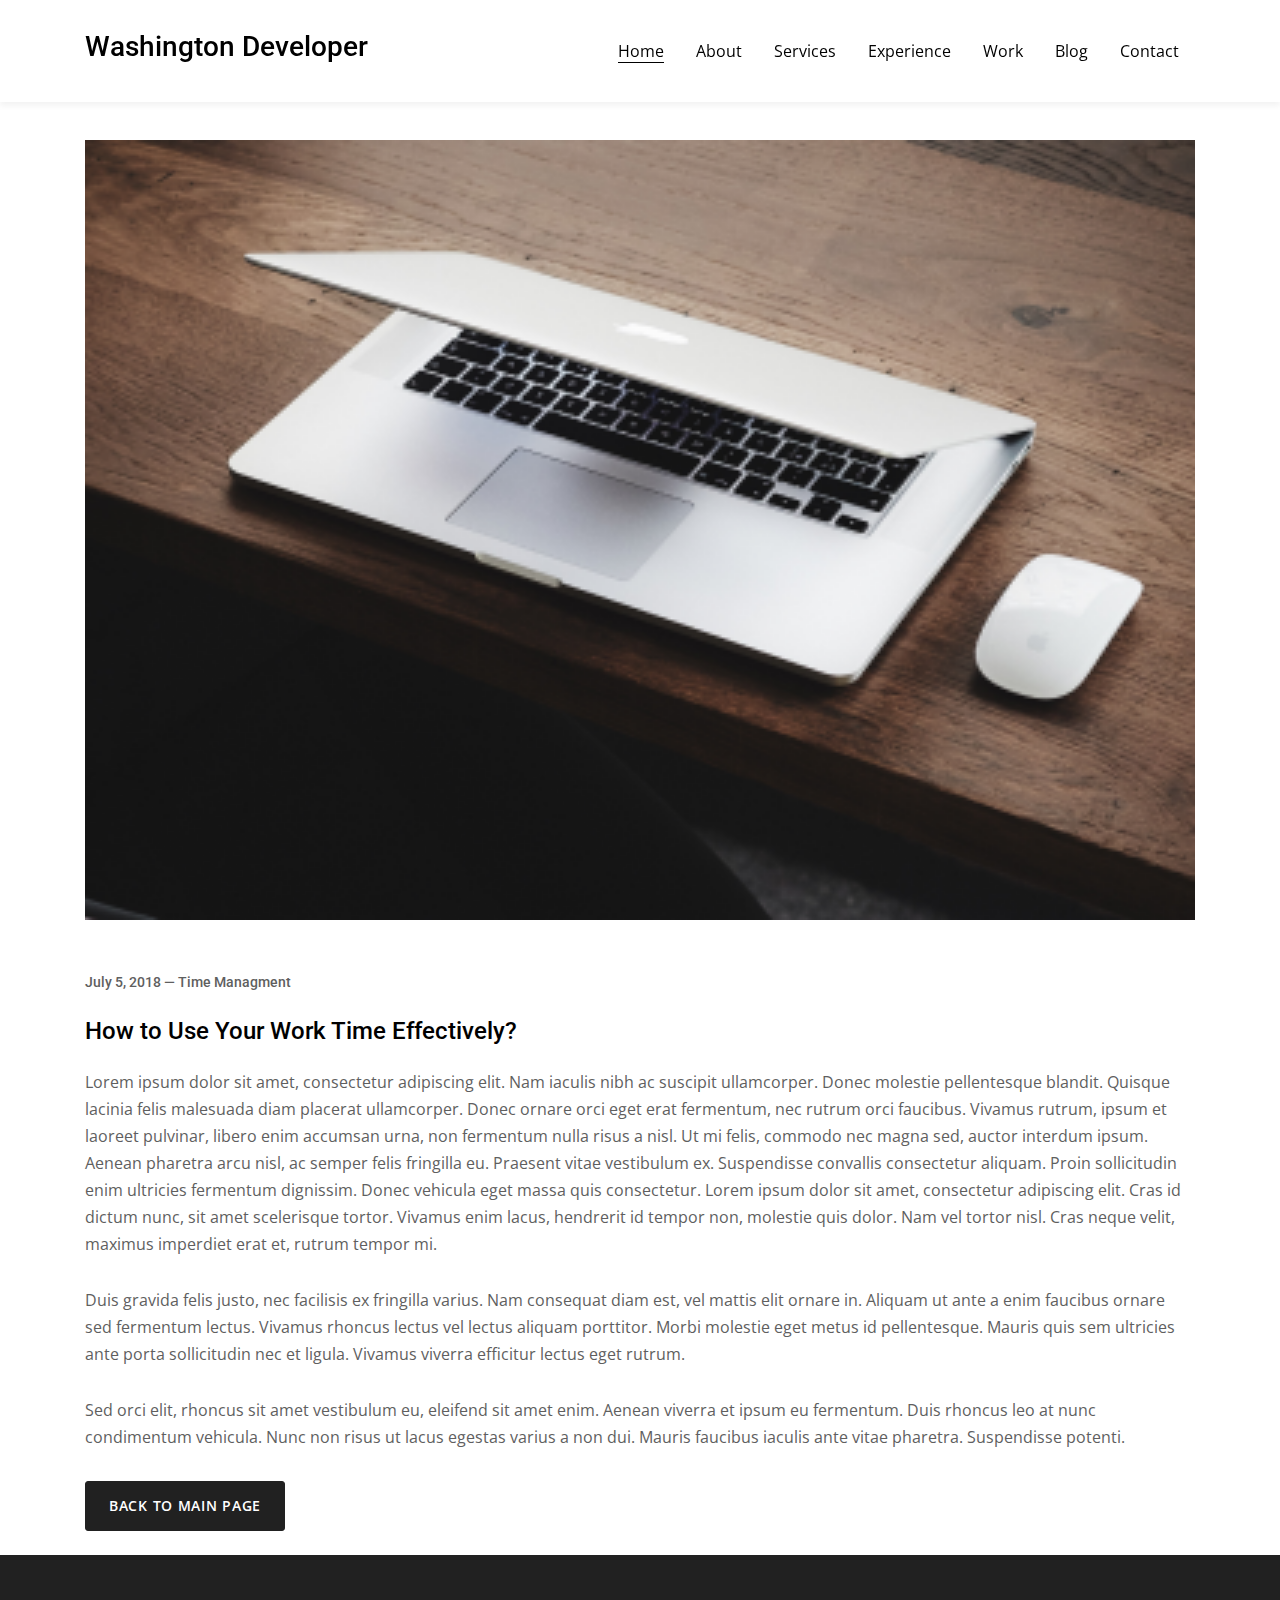
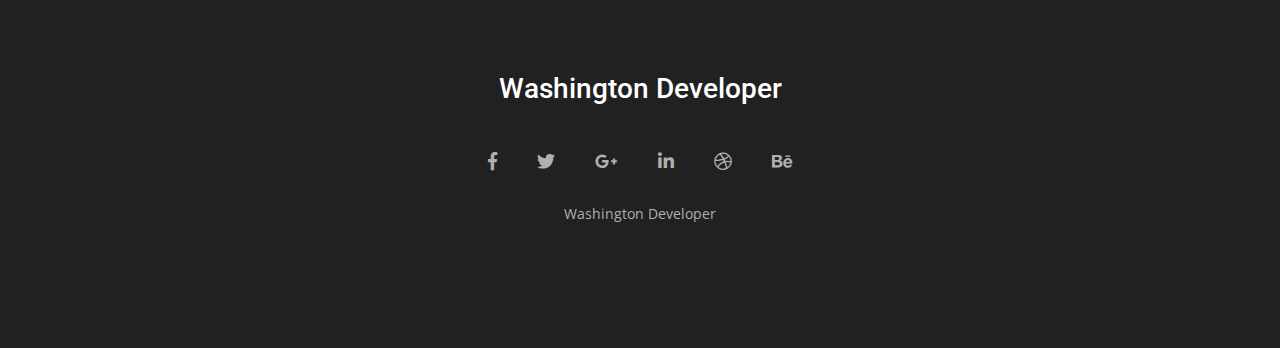
<file: blog.html>
<!DOCTYPE html>
<html lang="en" class="no-js">

<head>
	<!-- Global site tag (gtag.js) - Google Analytics -->
	<script async src="https://www.googletagmanager.com/gtag/js?id=UA-129645900-1"></script>
	<script>
		window.dataLayer = window.dataLayer || [];
		function gtag() { dataLayer.push(arguments); }
		gtag('js', new Date());

		gtag('config', 'UA-129645900-1');
	</script>

	<title>Washington Developer</title>
	<!-- Required meta tags -->
	<meta charset="utf-8">
	<meta name="viewport" content="width=device-width, initial-scale=1, shrink-to-fit=no">
	<link rel="stylesheet" type="text/css" href="assets/css/lib/bootstrap-reboot.min.css">
	<link rel="stylesheet" type="text/css" href="assets/css/lib/fontawesome.min.css">
	<link rel="stylesheet" type="text/css" href="assets/css/lib/bootstrap.min.css">
	<link rel="stylesheet" type="text/css" href="assets/css/lib/slick/slick.css">
	<link rel="stylesheet" type="text/css" href="assets/css/lib/slick/slick-theme.css">
	<link rel="stylesheet" type="text/css" href="assets/css/style.css">
</head>

<body class="theme-blue">
	<!-- @HEADER -->
	<nav class="navbar navbar-expand-lg fixed-top custom-nav">
		<div class="container">
                <div class="navbar-brand logo">
                    <h3>Washington Developer</h3>
                </div>
			<button class="navbar-toggler" type="button" data-toggle="collapse" data-target="#navbarCollapse" aria-controls="navbarCollapse"
			 aria-expanded="false" aria-label="Toggle navigation">
				<i class="fas fa-bars"></i>
			</button>
			<div class="collapse navbar-collapse" id="navbarCollapse">
				<ul class="navbar-nav ml-auto">
					<li class="nav-item active">
						<a href="#home" class="nav-link">Home</a>
					</li>
					<li class="nav-item">
						<a href="#about" class="nav-link">About</a>
					</li>
					<li class="nav-item">
						<a href="#services" class="nav-link">Services</a>
					</li>
					<li class="nav-item">
						<a href="#experience" class="nav-link">Experience</a>
					</li>
					<li class="nav-item">
						<a href="#works" class="nav-link">Work</a>
					</li>
					<li class="nav-item">
						<a href="#blog" class="nav-link">Blog</a>
					</li>
					<li class="nav-item">
						<a href="#contact" class="nav-link">Contact</a>
					</li>
				</ul>
			</div>
		</div>
	</nav>
	<!-- @ENDHEADER -->

	<div class="container">
		<div class="row">
			<div class="col-12">
				<article class="single-blog-page">
					<div class="single-blog-page__cover">
						<img src="images/blog/blog-01.png">


						<div class="single-blog-page__info">July 5, 2018 — Time Managment</div>

						<h1 class="single-blog-page__title">How to Use Your Work Time Effectively?</h1>

						<div class="single-blog-page__content">
							<p>Lorem ipsum dolor sit amet, consectetur adipiscing elit. Nam iaculis nibh ac suscipit ullamcorper. Donec
								molestie pellentesque blandit. Quisque lacinia felis malesuada diam placerat ullamcorper. Donec ornare orci
								eget
								erat fermentum, nec rutrum orci faucibus. Vivamus rutrum, ipsum et laoreet pulvinar, libero enim accumsan urna,
								non fermentum nulla risus a nisl. Ut mi felis, commodo nec magna sed, auctor interdum ipsum. Aenean pharetra
								arcu
								nisl, ac semper felis fringilla eu. Praesent vitae vestibulum ex. Suspendisse convallis consectetur aliquam.
								Proin sollicitudin enim ultricies fermentum dignissim. Donec vehicula eget massa quis consectetur. Lorem ipsum
								dolor sit amet, consectetur adipiscing elit. Cras id dictum nunc, sit amet scelerisque tortor. Vivamus enim
								lacus, hendrerit id tempor non, molestie quis dolor. Nam vel tortor nisl. Cras neque velit, maximus imperdiet
								erat et, rutrum tempor mi.
							</p>
							<p>

								Duis gravida felis justo, nec facilisis ex fringilla varius. Nam consequat diam est, vel mattis elit ornare in.
								Aliquam ut ante a enim faucibus ornare sed fermentum lectus. Vivamus rhoncus lectus vel lectus aliquam
								porttitor.
								Morbi molestie eget metus id pellentesque. Mauris quis sem ultricies ante porta sollicitudin nec et ligula.
								Vivamus viverra efficitur lectus eget rutrum.
							</p>
							<p>

								Sed orci elit, rhoncus sit amet vestibulum eu, eleifend sit amet enim. Aenean viverra et ipsum eu fermentum.
								Duis
								rhoncus leo at nunc condimentum vehicula. Nunc non risus ut lacus egestas varius a non dui. Mauris faucibus
								iaculis ante vitae pharetra. Suspendisse potenti. </p>
						</div>
						<a href="" class="btn btn-block mb-4 btn-custom">BACK TO MAIN PAGE</a>
					</div>
				</article>
			</div>

		</div>
	</div>
	<!-- @FOOTER -->
	<footer class="footer">
		<div class="container">
			<div class="row">
				<div class="col-12">
					<div class="footer__logo">
                        <h3 style="color: white;">
                            Washington Developer
                        </h3>
					</div>
					<ul class="list-unstyled">
						<li><a href="#"><i class="fab fa-facebook-f"></i></a></li>
						<li><a href="#"><i class="fab fa-twitter"></i></a></li>
						<li><a href="#"><i class="fab fa-google-plus-g"></i></a></li>
						<li><a href="#"><i class="fab fa-linkedin-in"></i></a></li>
						<li><a href="#"><i class="fab fa-dribbble"></i></a></li>
						<li><a href="#"><i class="fab fa-behance"></i></a></li>
					</ul>
					<p class="footer__copyright">Washington Developer</p>
				</div>
			</div>
		</div>
	</footer>
	<!-- @ENDFOOTER -->
	<script src="assets/js/lib/jquery-3.3.1.min.js"></script>
	<script src="assets/js/lib/bootstrap.min.js"></script>
	<script src="assets/js/lib/isotope.pkgd.min.js"></script>
	<script src="assets/js/lib/scrollspy.min.js"></script>
	<script src="assets/js/lib/jarallax.min.js"></script>
	<script src="assets/js/lib/slick.min.js"></script>
	<script src="assets/js/index.js"></script>
</body>

</html>
</file>
<file: assets/css/style.css>
/*-------------------------------------------------------------------------------------------------------------------------------*/
/*This is main CSS file that contains custom style rules used in this template*/
/*-------------------------------------------------------------------------------------------------------------------------------*/
/* Template Name: JSMiTH*/
/* Version: 1.0 Initial Release*/
/* Build Date: 22-11-2018*/
/* Author: Unbranded*/
/* Website: 
/* Copyright: (C) 2018 */
/*-------------------------------------------------------------------------------------------------------------------------------*/
/*--------------------------------------------------------*/
/* TABLE OF CONTENTS: */
/*--------------------------------------------------------*/
/* 01 - FONTS */
/* 02 - GLOBAL SETTINGS */
/* 03 - COLOR THEMES */
/* 04 - HEADER */
/* 05 - FOOTER */
/* 06 - HOME */
/* 07 - ABOUT */
/* 08 - SERVICES */
/* 09 - BLOCK COUNTER */
/* 10 - BLOCK EPERIENCE */
/* 11 - BLOCK WORKS */
/* 12 - BLOCK REVIEWS */
/* 13 - BLOCK NEWS */
/* 14 - FORMS */
/* 15 - TIMELINE */
/*-------------------------------------------------------------------------------------------------------------------------------*/
/*-------------------------------------------------------------------------------------------------------------------------------*/
/* 01 - FONTS */
/*-------------------------------------------------------------------------------------------------------------------------------*/
@import url("https://fonts.googleapis.com/css?family=Open+Sans:400,700|Roboto:400,500,700,900&subset=cyrillic-ext");
/*-------------------------------------------------------------------------------------------------------------------------------*/
/* 02 - GLOBAL SETTINGS */
/*-------------------------------------------------------------------------------------------------------------------------------*/

body {
  font-family: 'Roboto','Open Sans',sans-serif;
  font-weight: normal;
}

.main-color-rev {
  color: #FFFFFF;
}

.section_title {
  color: #000000;
}

.section_title h3 {
  font-style: normal;
  font-weight: bold;
  line-height: normal;
  font-size: 48px;
}

@media (max-width: 768px) {
  .section_title h3 {
    font-style: normal;
    font-weight: bold;
    line-height: normal;
    font-size: 36px;
  }
}

.section {
  padding-top: 100px;
  padding-bottom: 120px;
  background: #FFFFFF;
}

@media (max-width: 992px) {
  .section {
    padding: 60px 0;
  }
}

.btn.btn-custom {
  background: #212121;
  border: 1px solid #212121;
  color: #FFFFFF;
  border-radius: 3px;
  font-family: Open Sans;
  font-weight: 600;
  line-height: 1;
  font-size: 14px;
  text-align: center;
  letter-spacing: 0.05em;
  padding: 17px 0.75rem;
  height: 50px;
  width: 100%;
  max-width: 200px;
}

.btn.btn-custom:hover {
  opacity: 0.9;
}

.btn.btn-custom-outline {
  background: transparent;
  border: 1px solid #212121;
  color: #212121;
}

.btn.btn-custom-outline.btn-main-rev {
  border: 1px solid #FFFFFF;
  color: #FFFFFF;
}

.btn.btn-custom-outline.btn-main-rev:hover {
  background: #FFFFFF;
  color: #212121;
}

.btn.btn-custom-outline:hover {
  background: #212121;
  color: #FFFFFF;
  opacity: 1;
}

.section-bg {
  background: #F9F9F9;
}

.section-bg-img {
  background-position: center;
  background-repeat: no-repeat;
  background-size: cover;
  position: relative;
  padding: 0;
}

.section-bg-img:before {
  content: '';
  width: 100%;
  height: 100%;
  background: #212D30;
  opacity: 0.8;
  position: absolute;
  left: 0;
  top: 0;
}

.pecruitment-text {
  font-family: Open Sans;
  font-style: normal;
  font-weight: normal;
  line-height: normal;
  font-size: 16px;
  text-align: center;
}

@media (max-width: 768px) {
  .mb-5 {
    margin-bottom: 1.5rem !important;
  }
  .my-5 {
    margin-top: 1.5rem !important;
    margin-bottom: 1.5rem !important;
  }
  .mt-5 {
    margin-top: 1.5rem !important;
  }
}

/*-------------------------------------------------------------------------------------------------------------------------------*/
/* 03 - COLOR THEMES */
/*-------------------------------------------------------------------------------------------------------------------------------*/
body.theme-blue .section-bg-img:before {
  background: #094D74;
}

body.theme-blue .navbar.stickyadd .navbar-brand.logo:hover h3 {
  color: #094D74;
}

@media (max-width: 992px) {
  body.theme-blue .navbar .navbar-brand.logo:hover h3 {
    color: #094D74;
  }
}

body.theme-blue .section-home:before {
  background: #094D74;
}

body.theme-blue .works .works__item:before {
  background: #094D74;
}

body.theme-blue .news .news__cover:before {
  background: #094D74;
}

body.theme-green .section-bg-img:before {
  background: #1E633E;
}

body.theme-green .navbar.stickyadd .navbar-brand.logo:hover h3 {
  color: #1E633E;
}

@media (max-width: 992px) {
  body.theme-green .navbar .navbar-brand.logo:hover h3 {
    color: #1E633E;
  }
}

body.theme-green .section-home:before {
  background: #1E633E;
}

body.theme-green .works .works__item:before {
  background: #1E633E;
}

body.theme-green .news .news__cover:before {
  background: #1E633E;
}

/*-------------------------------------------------------------------------------------------------------------------------------*/
/* 05 - HEADER */
/*-------------------------------------------------------------------------------------------------------------------------------*/
.navbar {
  -webkit-transition: all 0.3s;
  -moz-transition: all 0.3s;
  transition: all 0.3s;
  padding: 25px 1rem;
  background: #FFFFFF;
  -webkit-box-shadow: 0px 4px 6px rgba(0, 0, 0, 0.05);
          box-shadow: 0px 4px 6px rgba(0, 0, 0, 0.05);
}

.navbar.header-main-page {
  background: transparent;
  -webkit-box-shadow: none;
          box-shadow: none;
}

/*.navbar.header-main-page .navbar-brand.logo h3 {
  color: #FFFFFF;
  color: #FFFFFF;
  -webkit-transition: all 0.3s;
  -moz-transition: all 0.3s;
  transition: all 0.3s;
}*/
.navbar.header-main-page .navbar-brand.logo h3{
  color: #FFFFFF;
  -webkit-transition: all 0.3s;
  -moz-transition: all 0.3s;
  transition: all 0.3s;
}

.navbar.header-main-page .navbar-nav .nav-item .nav-link {
  color: #FFFFFF;
}

.navbar.header-main-page .navbar-nav .nav-item:before {
  background: #FFFFFF;
}

/*.navbar .navbar-brand.logo h3 {
  color: #000000;
  color:#000;
  -webkit-transition: all 0.3s;
  -moz-transition: all 0.3s;
  transition: all 0.3s;
}*/

.navbar .navbar-brand.logo h3{
  color:#000;
  -webkit-transition: all 0.3s;
  -moz-transition: all 0.3s;
  transition: all 0.3s;
}

.navbar .navbar-nav .nav-item {
  font-size: 16px;
  position: relative;
  margin-left: 1rem;
  margin-right: 1rem;
}

.navbar .navbar-nav .nav-item .nav-link {
  color: #000000;
  -webkit-transition: all 0.3s;
  -moz-transition: all 0.3s;
  transition: all 0.3s;
  padding-right: 0rem;
  padding-left: 0rem;
  font-family: Open Sans;
  font-style: normal;
  font-weight: normal;
  line-height: normal;
  font-size: 16px;
  text-align: right;
}

.navbar .navbar-nav .nav-item:before {
  position: absolute;
  width: 0;
  height: 1px;
  right: 0;
  -webkit-transition: all 0.1s;
  -moz-transition: all 0.1s;
  transition: all 0.1s;
  content: '';
  background: #000000;
  bottom: 0;
  bottom: 7px;
}

.navbar .navbar-nav .nav-item:hover:before, .navbar .navbar-nav .nav-item.active:before {
  left: 0;
  width: 100%;
}

@media (max-width: 992px) {
  .navbar .navbar-nav .nav-item {
    font-size: 16px;
  }
  .navbar .navbar-nav .nav-item .nav-link {
    color: #000000;
    font-family: Open Sans;
    font-style: normal;
    font-weight: normal;
    line-height: 44px;
    font-size: 16px;
    padding: 0;
    text-align: left;
    color: #5F5F5F;
  }
  .navbar .navbar-nav .nav-item:before {
    background: #000000;
    opacity: 0.5;
    display: none;
  }
}

.navbar.stickyadd {
  padding: 15px 1rem;
  background: #FFFFFF;
  -webkit-box-shadow: 0px 4px 6px rgba(0, 0, 0, 0.05);
          box-shadow: 0px 4px 6px rgba(0, 0, 0, 0.05);
}

.navbar.stickyadd .navbar-brand.logo h3 {
  color: #000000;
}

.navbar.stickyadd .navbar-brand.logo h3:nth-child(1) {
  -webkit-transition-delay: 10ms;
     -moz-transition-delay: 10ms;
          transition-delay: 10ms;
}

.navbar.stickyadd .navbar-brand.logo h3:nth-child(2) {
  -webkit-transition-delay: 20ms;
     -moz-transition-delay: 20ms;
          transition-delay: 20ms;
}

.navbar.stickyadd .navbar-brand.logo h3:nth-child(3) {
  -webkit-transition-delay: 30ms;
     -moz-transition-delay: 30ms;
          transition-delay: 30ms;
}

.navbar.stickyadd .navbar-brand.logo h3:nth-child(4) {
  -webkit-transition-delay: 40ms;
     -moz-transition-delay: 40ms;
          transition-delay: 40ms;
}

.navbar.stickyadd .navbar-brand.logo h3:nth-child(5) {
  -webkit-transition-delay: 50ms;
     -moz-transition-delay: 50ms;
          transition-delay: 50ms;
}

.navbar.stickyadd .navbar-brand.logo h3:nth-child(6) {
  -webkit-transition-delay: 60ms;
     -moz-transition-delay: 60ms;
          transition-delay: 60ms;
}

.navbar.stickyadd .navbar-brand.logo h3:nth-child(7) {
  -webkit-transition-delay: 70ms;
     -moz-transition-delay: 70ms;
          transition-delay: 70ms;
}

.navbar.stickyadd .navbar-brand.logo h3:nth-child(8) {
  -webkit-transition-delay: 80ms;
     -moz-transition-delay: 80ms;
          transition-delay: 80ms;
}

.navbar.stickyadd .navbar-brand.logo h3:nth-child(9) {
  -webkit-transition-delay: 90ms;
     -moz-transition-delay: 90ms;
          transition-delay: 90ms;
}

.navbar.stickyadd .navbar-brand.logo:hover h3 {
  color: #212D30;
}

@media (min-width: 992px) {
  .navbar.stickyadd .navbar-nav .nav-item {
    font-size: 16px;
  }
  .navbar.stickyadd .navbar-nav .nav-item .nav-link {
    color: #5F5F5F;
  }
  .navbar.stickyadd .navbar-nav .nav-item:before {
    background: #000000;
  }
}

@media (max-width: 992px) {
  .navbar {
    background: #FFFFFF;
  }
  .navbar .navbar-brand.logo h3 {
    color: #000000;
  }
  .navbar .navbar-brand.logo h3:nth-child(1) {
    -webkit-transition-delay: 10ms;
       -moz-transition-delay: 10ms;
            transition-delay: 10ms;
  }
  .navbar .navbar-brand.logo h3:nth-child(2) {
    -webkit-transition-delay: 20ms;
       -moz-transition-delay: 20ms;
            transition-delay: 20ms;
  }
  .navbar .navbar-brand.logo h3:nth-child(3) {
    -webkit-transition-delay: 30ms;
       -moz-transition-delay: 30ms;
            transition-delay: 30ms;
  }
  .navbar .navbar-brand.logo h3:nth-child(4) {
    -webkit-transition-delay: 40ms;
       -moz-transition-delay: 40ms;
            transition-delay: 40ms;
  }
  .navbar .navbar-brand.logo h3:nth-child(5) {
    -webkit-transition-delay: 50ms;
       -moz-transition-delay: 50ms;
            transition-delay: 50ms;
  }
  .navbar .navbar-brand.logo h3:nth-child(6) {
    -webkit-transition-delay: 60ms;
       -moz-transition-delay: 60ms;
            transition-delay: 60ms;
  }
  .navbar .navbar-brand.logo h3:nth-child(7) {
    -webkit-transition-delay: 70ms;
       -moz-transition-delay: 70ms;
            transition-delay: 70ms;
  }
  .navbar .navbar-brand.logo h3:nth-child(8) {
    -webkit-transition-delay: 80ms;
       -moz-transition-delay: 80ms;
            transition-delay: 80ms;
  }
  .navbar .navbar-brand.logo h3:nth-child(9) {
    -webkit-transition-delay: 90ms;
       -moz-transition-delay: 90ms;
            transition-delay: 90ms;
  }
  .navbar .navbar-brand.logo:hover h3 {
    color: #212D30;
  }
}

/*-------------------------------------------------------------------------------------------------------------------------------*/
/* 05 - FOOTER */
/*-------------------------------------------------------------------------------------------------------------------------------*/
.footer {
  background: #212121;
  padding-top: 117px;
  padding-bottom: 106px;
}

.footer__logo {
  display: -webkit-box;
  display: -webkit-flex;
  display: -moz-box;
  display: -ms-flexbox;
  display: flex;
  -webkit-box-pack: center;
  -webkit-justify-content: center;
     -moz-box-pack: center;
      -ms-flex-pack: center;
          justify-content: center;
  -webkit-flex-wrap: wrap;
      -ms-flex-wrap: wrap;
          flex-wrap: wrap;
}

.footer__logo a {
  margin: auto;
  display: inline-block;
}

.footer__logo svg {
  margin: auto;
}

.footer__logo svg h3 {
  color: #FFFFFF;
}

.footer .list-unstyled {
  display: -webkit-box;
  display: -webkit-flex;
  display: -moz-box;
  display: -ms-flexbox;
  display: flex;
  -webkit-flex-wrap: wrap;
      -ms-flex-wrap: wrap;
          flex-wrap: wrap;
  list-style: none;
  padding: 0;
  margin-top: 34px;
  margin-bottom: 27px;
  -webkit-box-pack: center;
  -webkit-justify-content: center;
     -moz-box-pack: center;
      -ms-flex-pack: center;
          justify-content: center;
}

.footer .list-unstyled li a {
  padding: 0px 20px;
  color: #B0B0B0;
  display: block;
}

.footer .list-unstyled li a i {
  line-height: 26px;
  font-size: 18px;
}

.footer .list-unstyled li:hover a {
  color: #5F5F5F;
}

.footer__copyright {
  font-family: Open Sans;
  font-style: normal;
  font-weight: normal;
  line-height: 24px;
  font-size: 14px;
  text-align: center;
  color: #B0B0B0;
}

/*-------------------------------------------------------------------------------------------------------------------------------*/
/* 06 - HOME */
/*-------------------------------------------------------------------------------------------------------------------------------*/
.section-home {
  width: 100%;
  height: 100vh;
  background-position: center;
  background-repeat: no-repeat;
  background-size: cover;
  position: relative;
  top: 0;
  margin: 0;
  display: block;
  color: #FFFFFF;
  min-height: 250px;
  display: -webkit-box;
  display: -webkit-flex;
  display: -moz-box;
  display: -ms-flexbox;
  display: flex;
  -webkit-flex-wrap: wrap;
      -ms-flex-wrap: wrap;
          flex-wrap: wrap;
  -webkit-box-pack: center;
  -webkit-justify-content: center;
     -moz-box-pack: center;
      -ms-flex-pack: center;
          justify-content: center;
  -webkit-box-align: center;
  -webkit-align-items: center;
     -moz-box-align: center;
      -ms-flex-align: center;
          align-items: center;
}

.section-home:before {
  content: '';
  width: 100%;
  height: 100%;
  background: #212D30;
  opacity: 0.75;
  position: absolute;
  left: 0;
  top: 0;
}

.section-home__content {
  position: relative;
}

.section-home__title {
  font-size: 64px;
  line-height: 1;
}

.section-home__stitle {
  font-family: Open Sans;
  font-style: normal;
  font-weight: normal;
  line-height: normal;
  font-size: 24px;
  text-align: center;
}

.section-home__more {
  position: absolute;
  bottom: 20px;
  right: 20px;
  width: 10px;
  -webkit-transform: translateX(-50%);
     -moz-transform: translateX(-50%);
      -ms-transform: translateX(-50%);
          transform: translateX(-50%);
  -webkit-animation: 2s ease more infinite;
     -moz-animation: 2s ease more infinite;
          animation: 2s ease more infinite;
}

.section-home__more span {
  display: block;
  width: 40px;
  text-align: center;
  word-wrap: break-word;
  line-height: 1;
  font-size: 14px;
  -webkit-transform: rotate(-90deg) translate(10px, -100%);
     -moz-transform: rotate(-90deg) translate(10px, -100%);
      -ms-transform: rotate(-90deg) translate(10px, -100%);
          transform: rotate(-90deg) translate(10px, -100%);
  -webkit-transform-origin: 50% 50%;
     -moz-transform-origin: 50% 50%;
      -ms-transform-origin: 50% 50%;
          transform-origin: 50% 50%;
  word-wrap: inherit;
}

.section-home__more[data-position="center"] {
  right: auto;
  left: 50%;
}

.section-home__more[data-position="left"] {
  left: 20px;
}

.section-home__more[data-position="right"] {
  right: 20px;
}

.section-home__subtract {
  position: absolute;
  width: 100%;
  bottom: 0;
}

.section-home__subtract h3 {
  color: #FFFFFF;
}

@media (max-width: 768px) {
  .section-home__title {
    font-family: Roboto;
    font-style: normal;
    font-weight: 900;
    line-height: normal;
    font-size: 48px;
    text-align: center;
  }
  .section-home__stitle {
    font-family: Open Sans;
    font-style: normal;
    font-weight: normal;
    line-height: normal;
    font-size: 16px;
    text-align: center;
  }
}

@-webkit-keyframes more {
  0% {
    -webkit-transform: translateY(0px) translateX(-50%);
            transform: translateY(0px) translateX(-50%);
  }
  50% {
    -webkit-transform: translateY(-20px) translateX(-50%);
            transform: translateY(-20px) translateX(-50%);
  }
  0% {
    -webkit-transform: translateY(0px) translateX(-50%);
            transform: translateY(0px) translateX(-50%);
  }
}

@-moz-keyframes more {
  0% {
    -moz-transform: translateY(0px) translateX(-50%);
         transform: translateY(0px) translateX(-50%);
  }
  50% {
    -moz-transform: translateY(-20px) translateX(-50%);
         transform: translateY(-20px) translateX(-50%);
  }
  0% {
    -moz-transform: translateY(0px) translateX(-50%);
         transform: translateY(0px) translateX(-50%);
  }
}

@keyframes more {
  0% {
    -webkit-transform: translateY(0px) translateX(-50%);
       -moz-transform: translateY(0px) translateX(-50%);
            transform: translateY(0px) translateX(-50%);
  }
  50% {
    -webkit-transform: translateY(-20px) translateX(-50%);
       -moz-transform: translateY(-20px) translateX(-50%);
            transform: translateY(-20px) translateX(-50%);
  }
  0% {
    -webkit-transform: translateY(0px) translateX(-50%);
       -moz-transform: translateY(0px) translateX(-50%);
            transform: translateY(0px) translateX(-50%);
  }
}

/*-------------------------------------------------------------------------------------------------------------------------------*/
/* 07 - ABOUT */
/*-------------------------------------------------------------------------------------------------------------------------------*/
@media (max-width: 992px) {
  .section-about__images {
    width: 100%;
  }
}

.section-about .about_content_info h4 {
  font-weight: bold;
  line-height: 35px;
  font-size: 24px;
  color: #000000;
}

.section-about .about_content_info p {
  font-family: Open Sans;
  font-style: normal;
  font-weight: normal;
  line-height: 27px;
  font-size: 16px;
  color: #5F5F5F;
}

.section-about .about_content_info .about_social_icons {
  margin-bottom: 25px;
}

.section-about .about_content_info .about_social_icons p {
  color: #000000;
}

.section-about .about_content_info .about_social_icons .list-unstyled {
  display: -webkit-box;
  display: -webkit-flex;
  display: -moz-box;
  display: -ms-flexbox;
  display: flex;
  -webkit-flex-wrap: wrap;
      -ms-flex-wrap: wrap;
          flex-wrap: wrap;
  list-style: none;
  padding: 0;
  margin: 0;
}

.section-about .about_content_info .about_social_icons .list-unstyled li a {
  padding: 0px 13.5px;
  color: #B0B0B0;
  display: block;
  line-height: 23px;
  font-size: 16px;
}

.section-about .about_content_info .about_social_icons .list-unstyled li:hover a {
  color: #5F5F5F;
}

.section-about .about_content_info .about_social_icons .list-unstyled li:first-child a {
  padding-left: 0px;
}

@media (max-width: 768px) {
  .section-about p, .section-about h4 {
    text-align: center !important;
  }
  .section-about .list-unstyled {
    -webkit-box-pack: center;
    -webkit-justify-content: center;
       -moz-box-pack: center;
        -ms-flex-pack: center;
            justify-content: center;
  }
  .section-about .btn-custom {
    display: block;
    margin: 15px auto !important;
  }
}

/*-------------------------------------------------------------------------------------------------------------------------------*/
/* 08 - SERVICES */
/*-------------------------------------------------------------------------------------------------------------------------------*/
.section-services .services_row {
  margin-bottom: -30px;
}

.section-services .services_item {
  margin-bottom: 30px;
}

.section-services .services_item__icon {
  text-align: center;
  padding-top: 23px;
  padding-bottom: 39px;
}

@media (max-width: 768px) {
  .section-services .services_item__icon {
    padding-bottom: 30px;
  }
}

.section-services .services_item__icon svg {
  margin: auto;
}

.section-services .services_item__icon svg h3 {
  color: #5F5F5F;
}

.section-services .services_item__title {
  font-weight: 500;
  line-height: normal;
  font-size: 24px;
  text-align: center;
  color: #000000;
  margin-bottom: 14px;
}

.section-services .services_item__text {
  font-family: Open Sans;
  font-style: normal;
  font-weight: normal;
  line-height: 27px;
  font-size: 16px;
  text-align: center;
  color: #5F5F5F;
  margin-bottom: 40px;
  padding: 0px 20px;
}

/*-------------------------------------------------------------------------------------------------------------------------------*/
/* 09 - BLOCK COUNTER */
/*-------------------------------------------------------------------------------------------------------------------------------*/
.counter {
  padding-top: 143px;
  padding-bottom: 138px;
  text-align: center;
  color: #FFFFFF;
}

.counter__num {
  font-weight: bold;
  line-height: normal;
  font-size: 48px;
  text-align: center;
  margin-bottom: 10px;
}

.counter__text {
  font-family: Open Sans;
  font-style: normal;
  font-weight: normal;
  line-height: normal;
  font-size: 16px;
  text-align: center;
}

/*-------------------------------------------------------------------------------------------------------------------------------*/
/* 10 - BLOCK EPERIENCE */
/*-------------------------------------------------------------------------------------------------------------------------------*/
.block-eperience {
  margin: 15px 0;
  margin-bottom: 40px;
}

.block-eperience h5 {
  padding: 0;
  margin: 0;
  font-weight: 500;
  line-height: normal;
  font-size: 24px;
  line-height: 1;
  margin-bottom: 10px;
  color: #000000;
}

.block-eperience p {
  padding: 0;
  margin: 0;
  color: #5F5F5F;
  font-family: Open Sans;
  font-style: normal;
  font-weight: normal;
  line-height: 27px;
  font-size: 16px;
  margin-bottom: 4px;
  margin-top: 20px;
}

.block-eperience span {
  color: #5F5F5F;
  font-family: Roboto;
  font-style: normal;
  font-weight: 500;
  line-height: 24px;
  font-size: 14px;
}

@media (max-width: 768px) {
  .block-eperience {
    text-align: center !important;
  }
  .block-eperience span {
    text-align: center !important;
  }
}

/*-------------------------------------------------------------------------------------------------------------------------------*/
/* 11 - BLOCK WORKS */
/*-------------------------------------------------------------------------------------------------------------------------------*/
.works__item {
  margin-bottom: 30px;
  position: relative;
}

.works__item img {
  max-width: 100%;
}

@media (max-width: 992px) {
  .works__item img {
    width: 100%;
  }
}

.works__item .works__content {
  position: absolute;
  width: 100%;
  height: 100%;
  display: -webkit-box;
  display: -webkit-flex;
  display: -moz-box;
  display: -ms-flexbox;
  display: flex;
  -webkit-box-pack: center;
  -webkit-justify-content: center;
     -moz-box-pack: center;
      -ms-flex-pack: center;
          justify-content: center;
  -webkit-box-orient: vertical;
  -webkit-box-direction: normal;
  -webkit-flex-direction: column;
     -moz-box-orient: vertical;
     -moz-box-direction: normal;
      -ms-flex-direction: column;
          flex-direction: column;
  text-transform: uppercase;
  -webkit-box-align: center;
  -webkit-align-items: center;
     -moz-box-align: center;
      -ms-flex-align: center;
          align-items: center;
  color: #FFFFFF;
  top: 0;
  left: 0;
  -webkit-transition: all 0.3s;
  -moz-transition: all 0.3s;
  transition: all 0.3s;
  overflow: hidden;
  opacity: 0;
}

.works__item .works__content a {
  color: inherit;
  text-decoration: none;
}

.works__item .works__content .works__itemcat {
  -webkit-transition: all 0.3s;
  -moz-transition: all 0.3s;
  transition: all 0.3s;
  font-family: Roboto;
  font-style: normal;
  font-weight: bold;
  line-height: 41px;
  font-size: 24px;
  text-align: center;
  -webkit-transform: translateX(300px);
     -moz-transform: translateX(300px);
      -ms-transform: translateX(300px);
          transform: translateX(300px);
}

.works__item .works__content .works__title {
  font-family: Open Sans;
  font-style: normal;
  font-weight: normal;
  line-height: 28px;
  font-size: 14px;
  text-align: center;
  -webkit-transition: all 0.3s;
  -moz-transition: all 0.3s;
  transition: all 0.3s;
  -webkit-transform: translateX(-300px);
     -moz-transform: translateX(-300px);
      -ms-transform: translateX(-300px);
          transform: translateX(-300px);
}

.works__item:before {
  content: '';
  width: 100%;
  height: 100%;
  background: #212D30;
  opacity: 0.15;
  position: absolute;
  left: 0;
  top: 0;
  pointer-events: none;
  -webkit-transition: all 0.3s;
  -moz-transition: all 0.3s;
  transition: all 0.3s;
}

.works__item:hover::before {
  opacity: 0.8;
}

.works__item:hover .works__content {
  opacity: 1;
}

.works__item:hover .works__content .works__itemcat {
  -webkit-transform: translateX(0px);
     -moz-transform: translateX(0px);
      -ms-transform: translateX(0px);
          transform: translateX(0px);
}

.works__item:hover .works__content .works__title {
  -webkit-transform: translateX(0px);
     -moz-transform: translateX(0px);
      -ms-transform: translateX(0px);
          transform: translateX(0px);
}

.works__category {
  padding: 0;
  margin: 0;
  display: -webkit-box;
  display: -webkit-flex;
  display: -moz-box;
  display: -ms-flexbox;
  display: flex;
  -webkit-flex-wrap: wrap;
      -ms-flex-wrap: wrap;
          flex-wrap: wrap;
  -webkit-box-pack: center;
  -webkit-justify-content: center;
     -moz-box-pack: center;
      -ms-flex-pack: center;
          justify-content: center;
  list-style: none;
}

.works__category li a {
  display: block;
  color: #5F5F5F;
  font-family: Open Sans;
  font-style: normal;
  font-weight: normal;
  line-height: 32px;
  font-size: 16px;
  text-align: center;
  margin: 0px 20px;
  position: relative;
  text-decoration: none;
}

.works__category li a:before {
  position: absolute;
  width: 0;
  height: 1px;
  right: 0;
  -webkit-transition: all 0.1s;
  -moz-transition: all 0.1s;
  transition: all 0.1s;
  content: '';
  background: #5F5F5F;
  bottom: 0;
  bottom: 3px;
}

.works__category li a:hover:before, .works__category li a.active:before {
  left: 0;
  width: 100%;
}

@media (max-width: 768px) {
  .works__category li a {
    font-family: Open Sans;
    font-style: normal;
    font-weight: normal;
    line-height: 27px;
    font-size: 16px;
    text-align: center;
    margin: 12.5px 20px;
  }
}

/*-------------------------------------------------------------------------------------------------------------------------------*/
/* 12 - BLOCK REVIEWS */
/*-------------------------------------------------------------------------------------------------------------------------------*/
.reviews {
  color: #FFFFFF;
}

.reviews__item {
  padding-top: 62px;
  padding-bottom: 56px;
  outline: none !important;
  cursor: move;
}

.reviews__text {
  max-width: 716px;
  margin: 0px auto;
  font-family: Open Sans;
  font-style: normal;
  font-weight: normal;
  line-height: 27px;
  font-size: 16px;
  text-align: center;
  text-align: center;
}

.reviews__avatar {
  text-align: center;
  padding: 20px;
}

.reviews__avatar img {
  width: 100px;
  height: 100px;
  margin: auto;
}

.reviews__name {
  font-family: Open Sans;
  font-style: normal;
  font-weight: bold;
  line-height: 32px;
  font-size: 16px;
  text-align: center;
}

.reviews__name span {
  font-family: Open Sans;
  font-style: normal;
  font-weight: normal;
  line-height: 28px;
  font-size: 14px;
  text-align: center;
  display: block;
}

/*-------------------------------------------------------------------------------------------------------------------------------*/
/* 13 - BLOCK NEWS */
/*-------------------------------------------------------------------------------------------------------------------------------*/
.news {
  padding: 0px 30px;
  margin-bottom: 30px;
  background: #FFFFFF;
  border-radius: 0px 0px 5px 5px;
  padding-bottom: 30px;
}

.news__info {
  color: #5F5F5F;
  font-family: Roboto;
  font-style: normal;
  font-weight: 500;
  line-height: 24px;
  font-size: 14px;
  margin-top: 25px;
}

.news__cover {
  margin-left: -30px;
  margin-right: -30px;
  position: relative;
}

.news__cover img {
  max-width: 100%;
}

@media (max-width: 992px) {
  .news__cover img {
    width: 100%;
  }
}

.news__cover:before {
  content: '';
  width: 100%;
  height: 100%;
  background: #212D30;
  opacity: 0.15;
  position: absolute;
  left: 0;
  top: 0;
  pointer-events: none;
}

.news__title {
  font-family: Roboto;
  font-style: normal;
  font-weight: 500;
  line-height: 35px;
  font-size: 24px;
  margin-top: 20px;
  margin-bottom: 10px;
}

.news__title a {
  color: #000000;
  text-decoration: none;
}

.news__description {
  color: #5F5F5F;
  font-family: Open Sans;
  font-style: normal;
  font-weight: normal;
  line-height: 27px;
  font-size: 16px;
  padding-bottom: 31px;
}

.news:hover .news__cover:before {
  opacity: 0.45;
}

/*-------------------------------------------------------------------------------------------------------------------------------*/
/* 14 - FORMS */
/*-------------------------------------------------------------------------------------------------------------------------------*/
.form-row {
  margin-right: -15px;
  margin-left: -15px;
}

.form-row .form-group {
  padding-right: 15px;
  padding-left: 15px;
}

.form-control {
  -webkit-box-shadow: none !important;
          box-shadow: none !important;
  border: none;
  border-radius: 0;
  color: #5F5F5F;
  border-bottom: 1px solid #B0B0B0;
  font-family: Open Sans;
  font-style: normal;
  font-weight: normal;
  line-height: 27px;
  font-size: 16px;
}

.form-control:focus {
  border-bottom-color: #5F5F5F;
}

.form-control:active {
  border-bottom-color: #5F5F5F;
}

/*-------------------------------------------------------------------------------------------------------------------------------*/
/* 15 - TIMELINE */
/*-------------------------------------------------------------------------------------------------------------------------------*/
.timeline .block-timeline {
  display: block;
  margin: 0;
  position: relative;
  width: 50%;
}

.timeline .block-timeline span {
  font-weight: 500;
  line-height: 24px;
  font-size: 14px;
  text-align: right;
  color: #5F5F5F;
}

.timeline .block-timeline h5 {
  font-weight: 500;
  line-height: normal;
  font-size: 24px;
  color: #000000;
  display: block;
  padding-top: 10px;
  padding-bottom: 15px;
}

.timeline .block-timeline p {
  line-height: 27px;
  font-size: 16px;
  color: #5F5F5F;
  font-family: Open Sans;
  padding: 0;
  margin: 0;
}

.timeline .block-timeline:before, .timeline .block-timeline:after {
  position: absolute;
  content: '';
}

.timeline .block-timeline:after {
  border: 1px solid #B0B0B0;
  -webkit-box-sizing: border-box;
     -moz-box-sizing: border-box;
          box-sizing: border-box;
  width: 21px;
  height: 21px;
  border-radius: 50%;
  top: 1px;
  background: #FFFFFF;
}

.timeline .block-timeline:before {
  height: 100%;
  top: 1px;
}

.timeline .block-timeline:nth-child(odd) {
  padding-right: -moz-calc(100% / 12);
  padding-right: calc(100% / 12);
  text-align: right;
}

.timeline .block-timeline:nth-child(odd):after {
  -webkit-transform: translateX(calc(50% + -1px));
     -moz-transform: translateX(-moz-calc(50% + -1px));
      -ms-transform: translateX(calc(50% + -1px));
          transform: translateX(calc(50% + -1px));
  right: 0px;
}

.timeline .block-timeline:nth-child(odd):before {
  border-right: 1px solid #B0B0B0;
  right: 0px;
}

.timeline .block-timeline:nth-child(even) {
  padding-left: -moz-calc(100% / 12);
  padding-left: calc(100% / 12);
  margin-left: 50%;
}

.timeline .block-timeline:nth-child(even):after {
  -webkit-transform: translateX(calc(-50% - 1px));
     -moz-transform: translateX(-moz-calc(-50% - 1px));
      -ms-transform: translateX(calc(-50% - 1px));
          transform: translateX(calc(-50% - 1px));
  left: 0px;
}

.timeline .block-timeline:nth-child(even):before {
  border-left: 1px solid #B0B0B0;
  left: 0px;
  -webkit-transform: translateX(-1px);
     -moz-transform: translateX(-1px);
      -ms-transform: translateX(-1px);
          transform: translateX(-1px);
}

.timeline .block-timeline:last-child:before {
  display: none;
}

@media (max-width: 768px) {
  .timeline .block-timeline:nth-child(odd), .timeline .block-timeline:nth-child(even) {
    width: 100%;
    padding-right: 0px;
    padding-left: 60px;
    margin: 0;
    text-align: left;
    padding-bottom: 20px;
  }
  .timeline .block-timeline:nth-child(odd):after, .timeline .block-timeline:nth-child(even):after {
    left: 15px;
    -webkit-transform: translateX(0px);
       -moz-transform: translateX(0px);
        -ms-transform: translateX(0px);
            transform: translateX(0px);
  }
  .timeline .block-timeline:nth-child(odd):before, .timeline .block-timeline:nth-child(even):before {
    border-left: 1px solid #B0B0B0;
    left: 0px;
    -webkit-transform: translateX(25px);
       -moz-transform: translateX(25px);
        -ms-transform: translateX(25px);
            transform: translateX(25px);
  }
}

/*-------------------------------------------------------------------------------------------------------------------------------*/
/* 15 - SINGLE BLOG PAGE */
/*-------------------------------------------------------------------------------------------------------------------------------*/
.single-blog-page {
  margin-top: 140px;
}

.single-blog-page__cover img {
  width: 100%;
}

.single-blog-page__info {
  font-family: Roboto;
  font-style: normal;
  font-weight: 500;
  line-height: 24px;
  font-size: 14px;
  margin-bottom: 20px;
  margin-top: 50px;
  color: #5F5F5F;
}

.single-blog-page__title {
  font-family: Roboto;
  font-style: normal;
  font-weight: 500;
  line-height: 35px;
  font-size: 24px;
  color: #000000;
  margin-bottom: 20px;
}

.single-blog-page__content {
  font-family: Open Sans;
  font-style: normal;
  font-weight: normal;
  line-height: 27px;
  font-size: 16px;
  margin-bottom: 30px;
  color: #5F5F5F;
}

.single-blog-page__content p {
  padding: 0;
  padding-top: 13px;
}

.single-blog-page__content p:first-child {
  padding-top: 0px;
}
</file>
